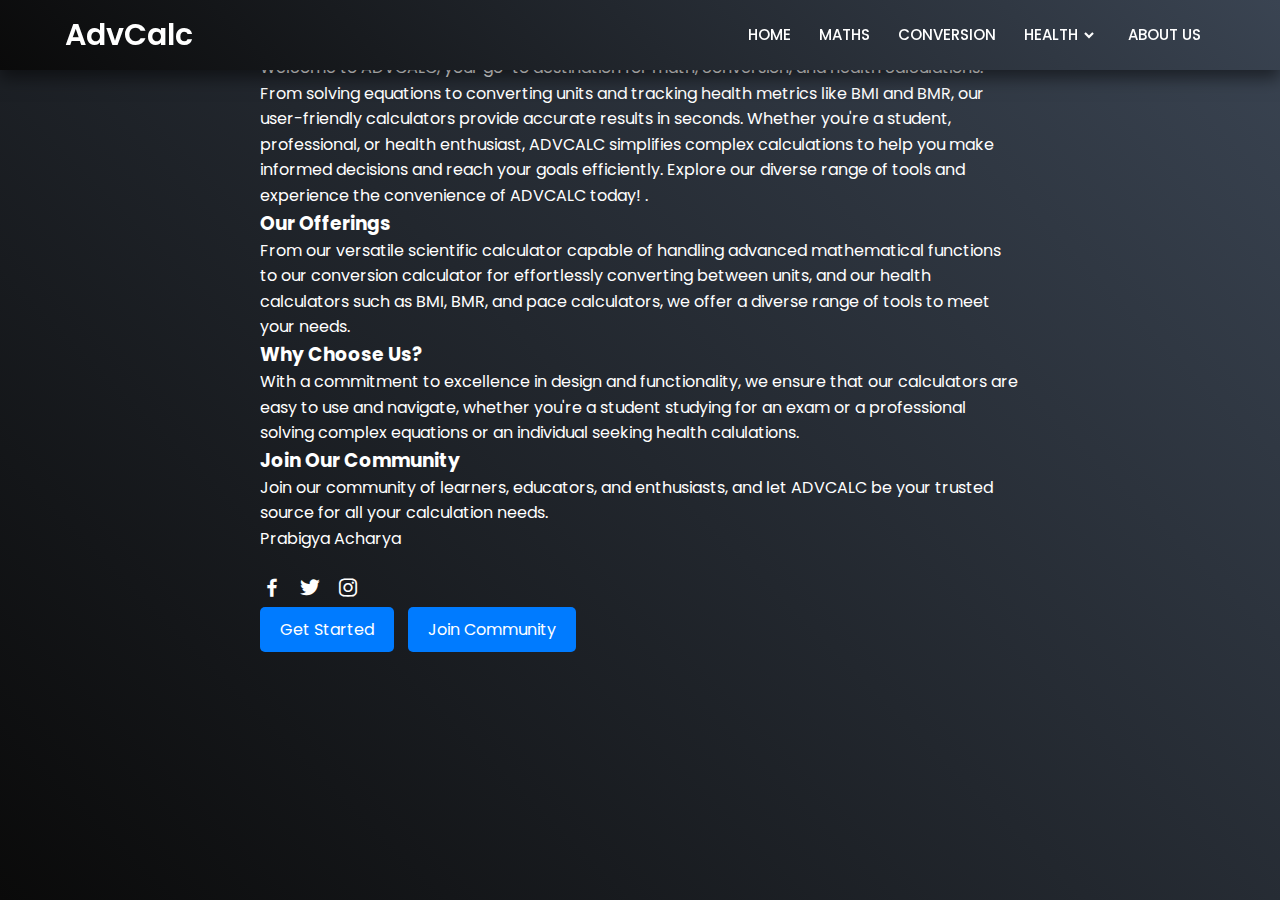
<file: about.html>
<!DOCTYPE html>
<html lang="en">
<head>
    <meta charset="UTF-8">
    <meta name="viewport" content="width=device-width, initial-scale=1.0">
    <title>About us</title>
    <link rel="stylesheet" href="helstyle.css">
    <link href='https://unpkg.com/boxicons@2.0.7/css/boxicons.min.css' rel='stylesheet'>
    <style>
/* Common styles */
body {
    background-color: #f9f9f9;
    color: #fff;
    font-family: Arial, sans-serif;
}

.container {
    max-width: 800px;
    margin: 0 auto;
    padding: 20px;
}

.section {
    margin-bottom: 40px;
}

h2, h3 {
    color: #fff;
}

p {
    line-height: 1.6;
}

.button {
    display: inline-block;
    padding: 10px 20px;
    background-color: #007bff;
    color: #fff;
    text-decoration: none;
    border-radius: 5px;
    margin-right: 10px;
}

.button:hover {
    background-color: #0056b3;
}

/* Social media icons */
.social-icons {
    margin-top: 20px;
}

.social-icon {
    display: inline-block;
    margin-right: 10px;
    font-size: 24px;
    color: #fff;
}

.social-icon:last-child {
    margin-right: 0;
}

/* Responsive adjustments */
@media (max-width: 768px) {
    .container {
        padding: 10px;
    }

    h2, h3 {
        font-size: 18px; /* Smaller font size for smaller screens */
    }

    .button {
        padding: 8px 16px; /* Smaller buttons on smaller screens */
    }

    .social-icon {
        font-size: 20px; /* Smaller icons */
    }

    .name {
        margin-left: 0; /* Adjust margin for smaller screens */
        text-align: center; /* Center align name */
    }
}

@media (max-width: 480px) {
    .section {
        margin-bottom: 20px; /* Less spacing between sections */
    }

    p {
        font-size: 14px; /* Smaller text */
    }
}


    </style>
    </head>
<body>
    <nav>
        <div class="navbar">
          <i class='bx bx-menu'></i>
          <div class="logo"><a href="#">AdvCalc</a></div>
          <div class="nav-links">
            <ul class="links">
                <li><a href="index.html">HOME</a></li>
                <li><a href="face.html">MATHS</a></li>
                <li><a href="conversion.html">CONVERSION</a></li>
                <li>
                  <a href="#">HEALTH</a>
                  <i class='bx bxs-chevron-down js-arrow arrow'></i>
                  <ul class="js-sub-menu sub-menu">
                    <li><a href="bmi.html">BMI Calculator</a></li>
                    <li><a href="bmr.html">BMR Calculator</a></li>
                    <li><a href="calorie.html">Calorie Calculator</a></li>
                    <li><a href="pace.html">Pace Calculator</a></li>
                    <li><a href="bodyfat.html">Body Fat Calculator</a></li>
                    <li><a href="idealweight.html">Ideal Weight Calculator</a></li>
                    <li><a href="pregnancy.html">Pregnancy Date Calculator</a></li>
                    <li><a href="conception.html">Conception Date Calculator</a></li>
                  </ul>
                </li>
                <li><a href="about.html">ABOUT US</a></li>
                
              </ul>
          </div>
        </div>
    </nav>
    <div class="container">
        <div class="content">
          <h2>About us</h2>
          <p>Welcome to ADVCALC, your go-to destination for math, conversion, and health calculations. From solving equations to converting units and tracking health metrics like BMI and BMR, our user-friendly calculators provide accurate results in seconds. Whether you're a student, professional, or health enthusiast, ADVCALC simplifies complex calculations to help you make informed decisions and reach your goals efficiently. Explore our diverse range of tools and experience the convenience of ADVCALC today!
              .</p>
          <h3>Our Offerings</h3>
          <p>From our versatile scientific calculator capable of handling advanced mathematical functions to our conversion calculator for effortlessly converting between units, and our health calculators such as BMI, BMR, and pace calculators, we offer a diverse range of tools to meet your needs.</p>
          <h3>Why Choose Us?</h3>
          <p>With a commitment to excellence in design and functionality, we ensure that our calculators are easy to use and navigate, whether you're a student studying for an exam or a professional solving complex equations or an individual seeking health calulations.</p>
          <h3>Join Our Community</h3>
                              <p>Join our community of learners, educators, and enthusiasts, and let ADVCALC be your trusted source for all your calculation needs.</p>
                              <p class="name">Prabigya Acharya</p>
          <div class="social-icons">
                    <a href="#" class="social-icon"><i class="bx bxl-facebook"></i></a>
                    <a href="#" class="social-icon"><i class="bx bxl-twitter"></i></a>
                    <a href="#" class="social-icon"><i class="bx bxl-instagram"></i></a>
                </div>
          <a href="#" class="button">Get Started</a>
          <a href="#" class="button">Join Community</a>
        </div>
      </div>
    <script src="script.js"></script>
    </body>
    </html>
    
    </body>
    </html>
</file>
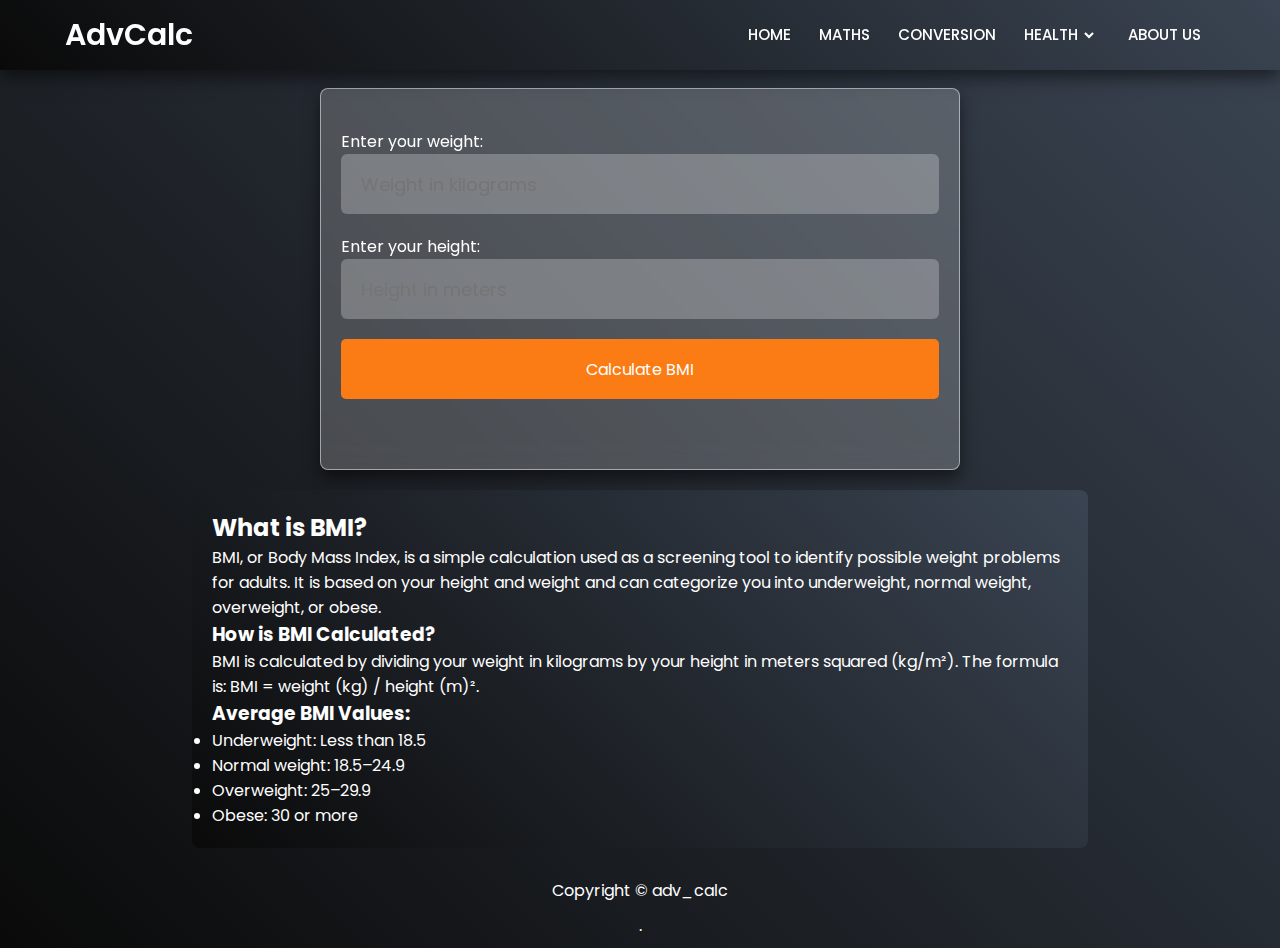
<file: bmi.html>
<!DOCTYPE html>
<html lang="en">
<head>
    <meta charset="UTF-8">
    <meta name="viewport" content="width=device-width, initial-scale=1.0">
    <title>BMI Calculator</title>
    <link rel="stylesheet" href="helstyle.css">
</head>
<body>
    <link href='https://unpkg.com/boxicons@2.0.7/css/boxicons.min.css' rel='stylesheet'>
</head>
<body>
    <nav>
        <div class="navbar">
          <i class='bx bx-menu'></i>
          <div class="logo"><a href="#">AdvCalc</a></div>
          <div class="nav-links">
            <ul class="links">
              <li><a href="index.html">HOME</a></li>
              <li><a href="face.html">MATHS</a></li>
              <li><a href="conversion.html">CONVERSION</a></li>
              <li>
                <a href="#">HEALTH</a>
                <i class='bx bxs-chevron-down js-arrow arrow'></i>
                <ul class="js-sub-menu sub-menu">
                  <li><a href="bmi.html">BMI Calculator</a></li>
                  <li><a href="bmr.html">BMR Calculator</a></li>
                  <li><a href="calorie.html">Calorie Calculator</a></li>
                  <li><a href="pace.html">Pace Calculator</a></li>
                  <li><a href="bodyfat.html">Body Fat Calculator</a></li>
                  <li><a href="idealweight.html">Ideal Weight Calculator</a></li>
                  <li><a href="pregnancy.html">Pregnancy Date Calculator</a></li>
                  <li><a href="conception.html">Conception Date Calculator</a></li>
                </ul>
              </li>
              <li><a href="about.html">ABOUT US</a></li>
              
            </ul>
          </div>
        </div>
    </nav>
    <header>
        <h1>BMI Calculator</h1>
    </header>
    
    <div class="calculator">
    <main>
        <div id="calculatorForm" data-type="bmi">
            
        </div>
    </main>
    </div>
    <section class="description">
        <h2>What is BMI?</h2>
        <p>BMI, or Body Mass Index, is a simple calculation used as a screening tool to identify possible weight problems for adults. It is based on your height and weight and can categorize you into underweight, normal weight, overweight, or obese.</p>
        <h3>How is BMI Calculated?</h3>
        <p>BMI is calculated by dividing your weight in kilograms by your height in meters squared (kg/m²). The formula is: BMI = weight (kg) / height (m)².</p>
        <h3>Average BMI Values:</h3>
        <ul>
            <li>Underweight: Less than 18.5</li>
            <li>Normal weight: 18.5–24.9</li>
            <li>Overweight: 25–29.9</li>
            <li>Obese: 30 or more</li>
                   
        </ul>
    </section>
    <footer>
        <p>Copyright &copy; adv_calc</p>
    </footer>
    <script src="helscript.js"></script>
</body>
</html>
.
</file>
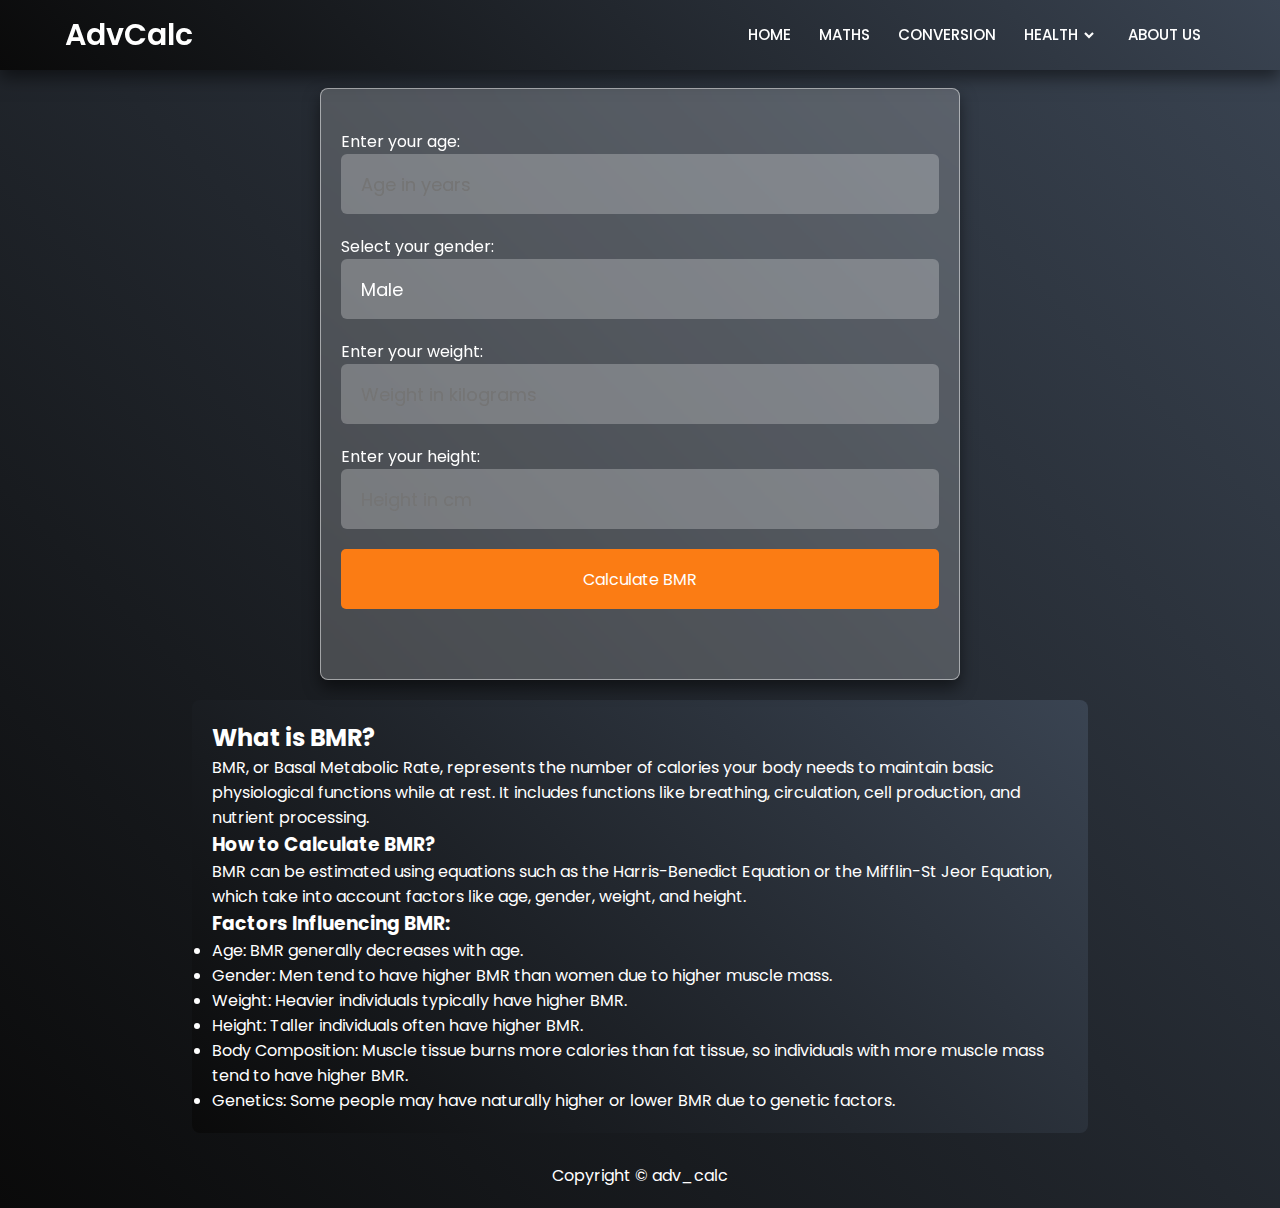
<file: bmr.html>
<!DOCTYPE html>
<html lang="en">
<head>
    <meta charset="UTF-8">
    <meta name="viewport" content="width=device-width, initial-scale=1.0">
    <title>BMR Calculator</title>
    <link rel="stylesheet" href="helstyle.css">
    <link href='https://unpkg.com/boxicons@2.0.7/css/boxicons.min.css' rel='stylesheet'>
</head>
<body>
    <nav>
        <div class="navbar">
          <i class='bx bx-menu'></i>
          <div class="logo"><a href="#">AdvCalc</a></div>
          <div class="nav-links">
            <ul class="links">
              <li><a href="index.html">HOME</a></li>
              <li><a href="face.html">MATHS</a></li>
              <li><a href="conversion.html">CONVERSION</a></li>
              <li>
                <a href="#">HEALTH</a>
                <i class='bx bxs-chevron-down js-arrow arrow'></i>
                <ul class="js-sub-menu sub-menu">
                  <li><a href="bmi.html">BMI Calculator</a></li>
                  <li><a href="bmr.html">BMR Calculator</a></li>
                  <li><a href="calorie.html">Calorie Calculator</a></li>
                  <li><a href="pace.html">Pace Calculator</a></li>
                  <li><a href="bodyfat.html">Body Fat Calculator</a></li>
                  <li><a href="idealweight.html">Ideal Weight Calculator</a></li>
                  <li><a href="pregnancy.html">Pregnancy Date Calculator</a></li>
                  <li><a href="conception.html">Conception Date Calculator</a></li>
                </ul>
              </li>
              <li><a href="about.html">ABOUT US</a></li>
             
            </ul>
          </div>
        </div>
    </nav>
    <header>
        <h1>BMR Calculator</h1>
    </header>
    
    <div class="calculator">
    <main>
        <div id="calculatorForm" data-type="bmr">
            
        </div>
    </main>
    </div>
    <section class="description">
        <h2>What is BMR?</h2>
<p>BMR, or Basal Metabolic Rate, represents the number of calories your body needs to maintain basic physiological functions while at rest. It includes functions like breathing, circulation, cell production, and nutrient processing.</p>
<h3>How to Calculate BMR?</h3>
    <p>BMR can be estimated using equations such as the Harris-Benedict Equation or the Mifflin-St Jeor Equation, which take into account factors like age, gender, weight, and height.</p>

<h3>Factors Influencing BMR:</h3>
<ul>
    <li>Age: BMR generally decreases with age.</li>
    <li>Gender: Men tend to have higher BMR than women due to higher muscle mass.</li>
    <li>Weight: Heavier individuals typically have higher BMR.</li>
    <li>Height: Taller individuals often have higher BMR.</li>
    <li>Body Composition: Muscle tissue burns more calories than fat tissue, so individuals with more muscle mass tend to have higher BMR.</li>
    <li>Genetics: Some people may have naturally higher or lower BMR due to genetic factors.</li>
    </ul>
        </section>
    <footer>
        <p>Copyright &copy; adv_calc</p>
    </footer>
    <script src="helscript.js"></script>
</body>
</html>
</file>
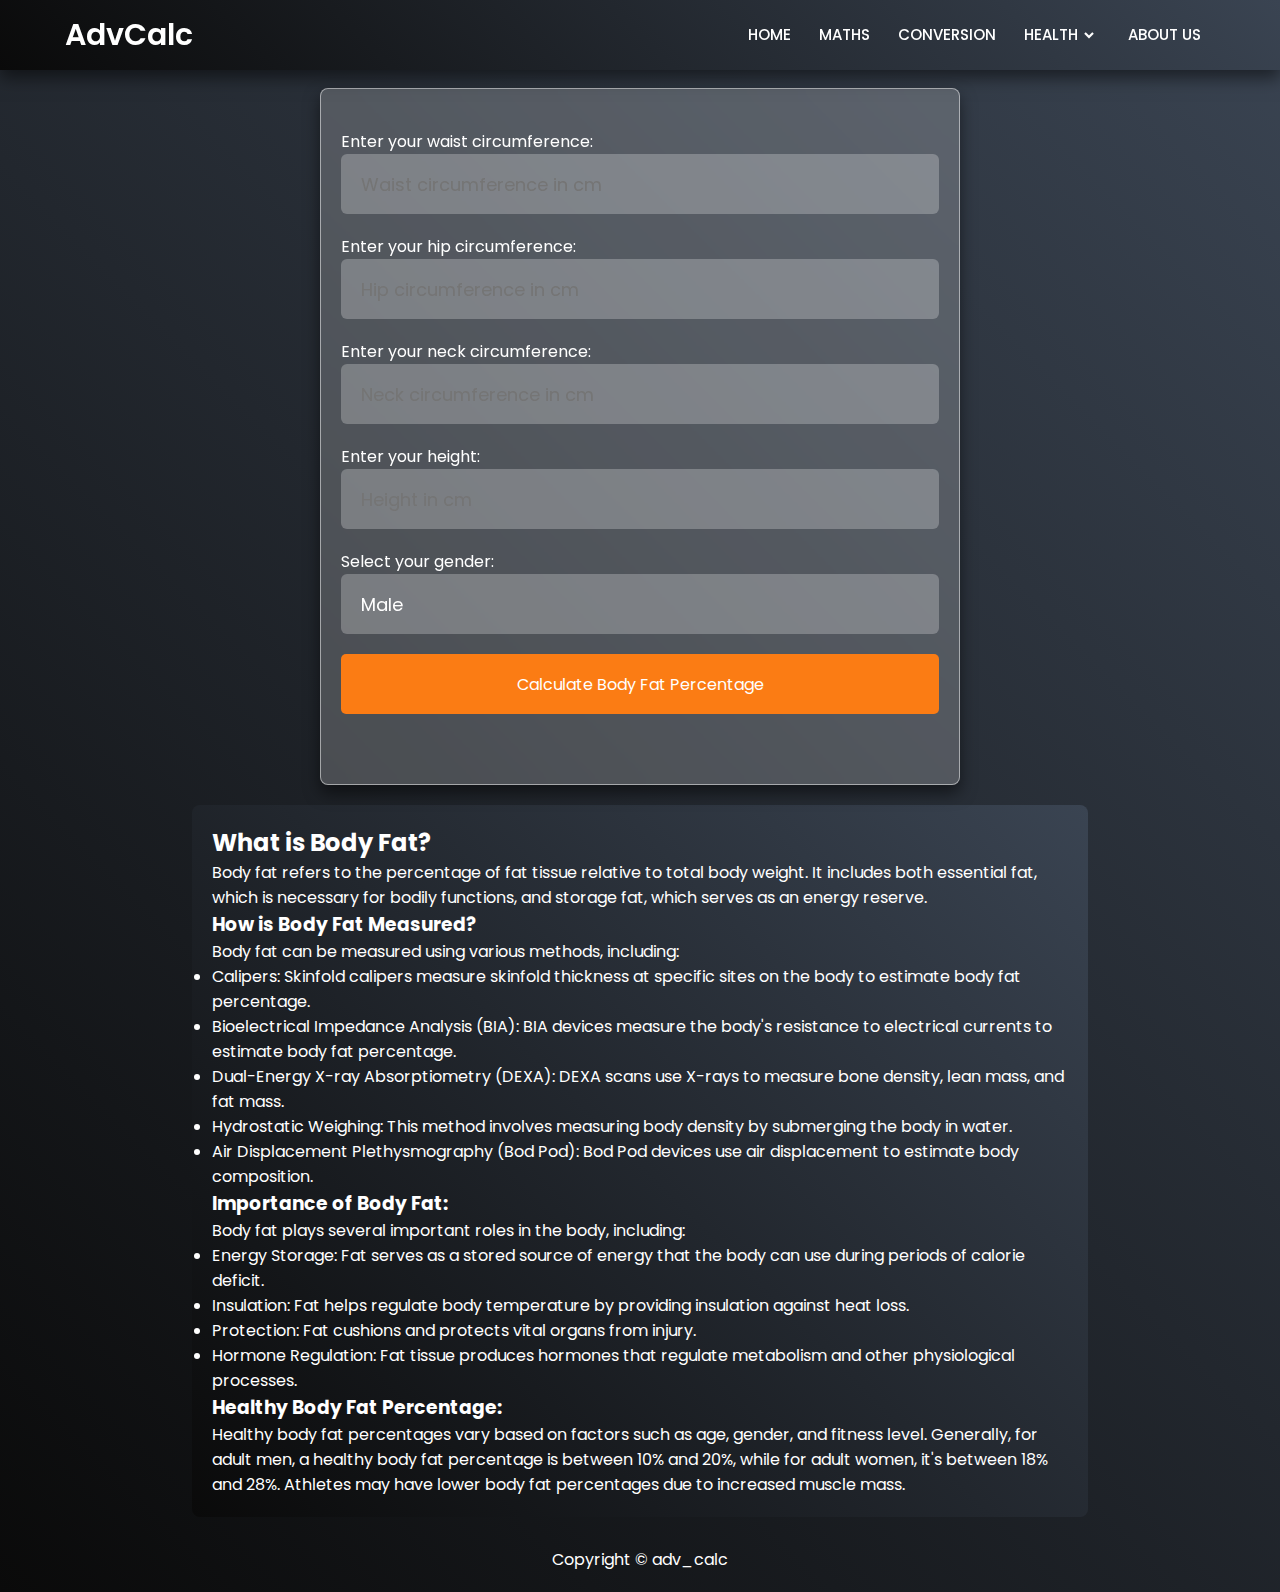
<file: bodyfat.html>
<!DOCTYPE html>
<html lang="en">
<head>
    <meta charset="UTF-8">
    <meta name="viewport" content="width=device-width, initial-scale=1.0">
    <title>Body fat Calculator</title>
    <link rel="stylesheet" href="helstyle.css">
    <link href='https://unpkg.com/boxicons@2.0.7/css/boxicons.min.css' rel='stylesheet'>
</head>
<body>
    <nav>
        <div class="navbar">
          <i class='bx bx-menu'></i>
          <div class="logo"><a href="#">AdvCalc</a></div>
          <div class="nav-links">
            <ul class="links">
                <li><a href="index.html">HOME</a></li>
                <li><a href="face.html">MATHS</a></li>
                <li><a href="conversion.html">CONVERSION</a></li>
                <li>
                  <a href="#">HEALTH</a>
                  <i class='bx bxs-chevron-down js-arrow arrow'></i>
                  <ul class="js-sub-menu sub-menu">
                    <li><a href="bmi.html">BMI Calculator</a></li>
                    <li><a href="bmr.html">BMR Calculator</a></li>
                    <li><a href="calorie.html">Calorie Calculator</a></li>
                    <li><a href="pace.html">Pace Calculator</a></li>
                    <li><a href="bodyfat.html">Body Fat Calculator</a></li>
                    <li><a href="idealweight.html">Ideal Weight Calculator</a></li>
                    <li><a href="pregnancy.html">Pregnancy Date Calculator</a></li>
                    <li><a href="conception.html">Conception Date Calculator</a></li>
                  </ul>
                
              </li>
              <li><a href="#">ABOUT US</a></li>
              
            </ul>
          </div>
        </div>
    </nav>
    <header>
        <h1>Body Fat Calculator</h1>
    </header>
    
    <div class="calculator">
        <main>
            <div id="calculatorForm" data-type="bodyFat"></div>
        </main>
    </div>
    <section class="description">
        <h2>What is Body Fat?</h2>
<p>Body fat refers to the percentage of fat tissue relative to total body weight. It includes both essential fat, which is necessary for bodily functions, and storage fat, which serves as an energy reserve.</p>
<h3>How is Body Fat Measured?</h3>
<p>Body fat can be measured using various methods, including:</p>
<ul>
    <li>Calipers: Skinfold calipers measure skinfold thickness at specific sites on the body to estimate body fat percentage.</li>
    <li>Bioelectrical Impedance Analysis (BIA): BIA devices measure the body's resistance to electrical currents to estimate body fat percentage.</li>
    <li>Dual-Energy X-ray Absorptiometry (DEXA): DEXA scans use X-rays to measure bone density, lean mass, and fat mass.</li>
    <li>Hydrostatic Weighing: This method involves measuring body density by submerging the body in water.</li>
    <li>Air Displacement Plethysmography (Bod Pod): Bod Pod devices use air displacement to estimate body composition.</li>
</ul>
<h3>Importance of Body Fat:</h3>
<p>Body fat plays several important roles in the body, including:</p>
<ul>
    <li>Energy Storage: Fat serves as a stored source of energy that the body can use during periods of calorie deficit.</li>
    <li>Insulation: Fat helps regulate body temperature by providing insulation against heat loss.</li>
    <li>Protection: Fat cushions and protects vital organs from injury.</li>
    <li>Hormone Regulation: Fat tissue produces hormones that regulate metabolism and other physiological processes.</li>
</ul>
<h3>Healthy Body Fat Percentage:</h3>
<p>Healthy body fat percentages vary based on factors such as age, gender, and fitness level. Generally, for adult men, a healthy body fat percentage is between 10% and 20%, while for adult women, it's between 18% and 28%. Athletes may have lower body fat percentages due to increased muscle mass.</p>

    </section>
    <footer>
        <p>Copyright &copy; adv_calc</p>
    </footer>
    <script src="helscript.js"></script>
</body>
</html>
</file>
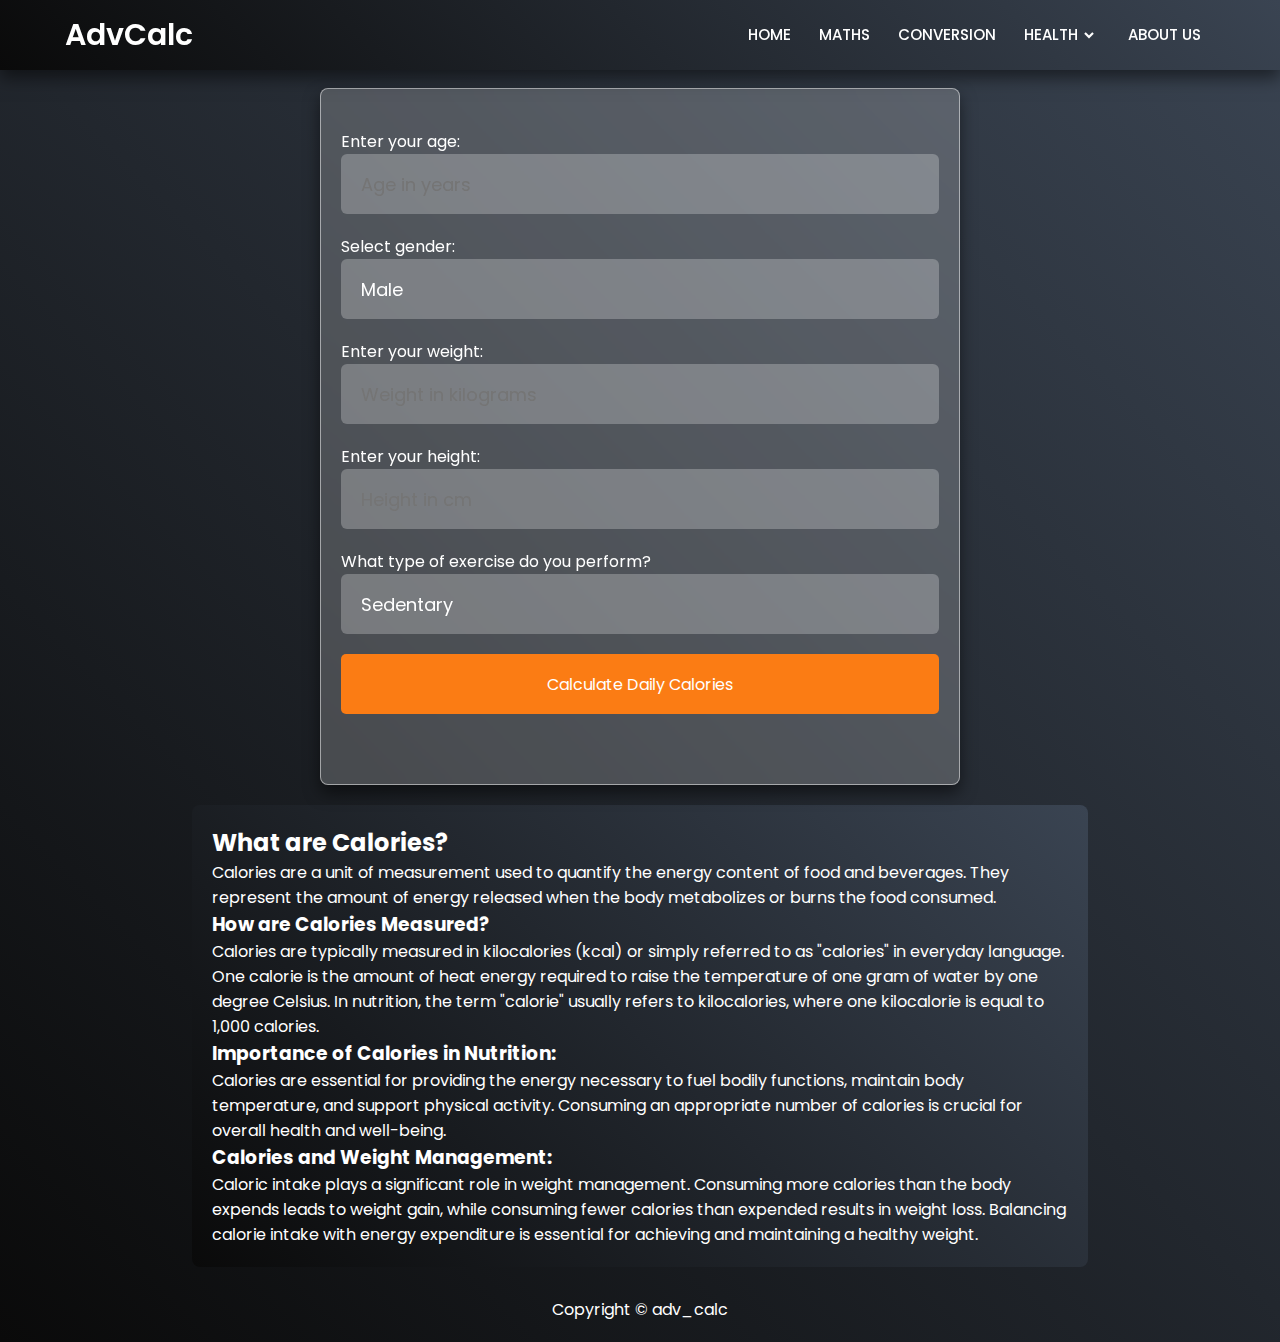
<file: calorie.html>
<!DOCTYPE html>
<html lang="en">
<head>
    <meta charset="UTF-8">
    <meta name="viewport" content="width=device-width, initial-scale=1.0">
    <title>Calorie Calculator</title>
    <link rel="stylesheet" href="helstyle.css">

    <link href='https://unpkg.com/boxicons@2.0.7/css/boxicons.min.css' rel='stylesheet'>
</head>
<body>
    <nav>
        <div class="navbar">
          <i class='bx bx-menu'></i>
          <div class="logo"><a href="#">AdvCalc</a></div>
          <div class="nav-links">
            <ul class="links">
              <li><a href="index.html">HOME</a></li>
              <li><a href="face.html">MATHS</a></li>
              <li><a href="conversion.html">CONVERSION</a></li>
              <li>
                <a href="#">HEALTH</a>
                <i class='bx bxs-chevron-down js-arrow arrow'></i>
                <ul class="js-sub-menu sub-menu">
                  <li><a href="bmi.html">BMI Calculator</a></li>
                  <li><a href="bmr.html">BMR Calculator</a></li>
                  <li><a href="calorie.html">Calorie Calculator</a></li>
                  <li><a href="pace.html">Pace Calculator</a></li>
                  <li><a href="bodyfat.html">Body Fat Calculator</a></li>
                  <li><a href="idealweight.html">Ideal Weight Calculator</a></li>
                  <li><a href="pregnancy.html">Pregnancy Date Calculator</a></li>
                  <li><a href="conception.html">Conception Date Calculator</a></li>
                </ul>
              </li>
              <li><a href="about.html">ABOUT US</a></li>
             
            </ul>
          </div>
        </div>
    </nav>
    <header>
        <h1>Calorie Calculator</h1>
    </header>
    
    <div class="calculator">
    <main>
        <div id="calculatorForm" data-type="calorie">
            
        </div>
    </main>
    </div>
    <section class="description">
        <h2>What are Calories?</h2>
<p>Calories are a unit of measurement used to quantify the energy content of food and beverages. They represent the amount of energy released when the body metabolizes or burns the food consumed.</p>
<h3>How are Calories Measured?</h3>
<p>Calories are typically measured in kilocalories (kcal) or simply referred to as "calories" in everyday language. One calorie is the amount of heat energy required to raise the temperature of one gram of water by one degree Celsius. In nutrition, the term "calorie" usually refers to kilocalories, where one kilocalorie is equal to 1,000 calories.</p>
<h3>Importance of Calories in Nutrition:</h3>
<p>Calories are essential for providing the energy necessary to fuel bodily functions, maintain body temperature, and support physical activity. Consuming an appropriate number of calories is crucial for overall health and well-being.</p>
<h3>Calories and Weight Management:</h3>
<p>Caloric intake plays a significant role in weight management. Consuming more calories than the body expends leads to weight gain, while consuming fewer calories than expended results in weight loss. Balancing calorie intake with energy expenditure is essential for achieving and maintaining a healthy weight.</p>
        </section>
    <footer>
        <p>Copyright &copy; adv_calc</p>
    </footer>
    <script src="helscript.js"></script>
</body>
</html>
</file>
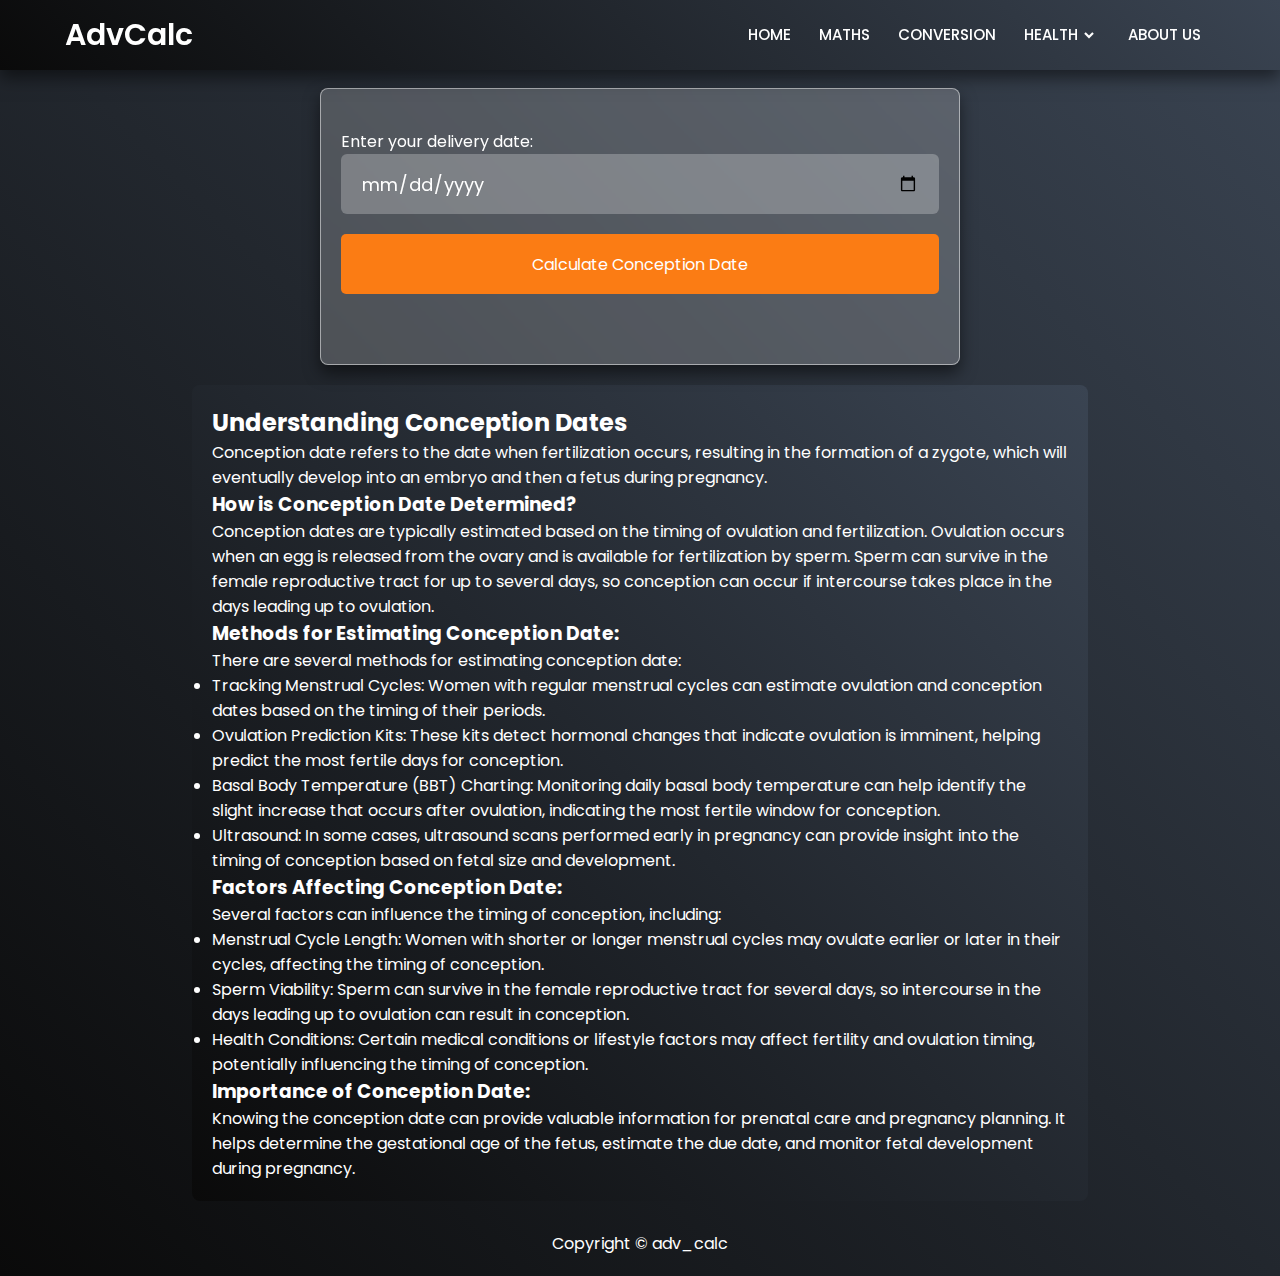
<file: conception.html>
<!DOCTYPE html>
<html lang="en">
<head>
    <meta charset="UTF-8">
    <meta name="viewport" content="width=device-width, initial-scale=1.0">
    <title>Conception Date Calculator</title>
    <link rel="stylesheet" href="helstyle.css">

    <link href='https://unpkg.com/boxicons@2.0.7/css/boxicons.min.css' rel='stylesheet'>
</head>
<body>
    <nav>
        <div class="navbar">
          <i class='bx bx-menu'></i>
          <div class="logo"><a href="#">AdvCalc</a></div>
          <div class="nav-links">
            <ul class="links">
              <li><a href="index.html">HOME</a></li>
              <li><a href="face.html">MATHS</a></li>
              <li><a href="conversion.html">CONVERSION</a></li>
              <li>
                <a href="#">HEALTH</a>
                <i class='bx bxs-chevron-down js-arrow arrow'></i>
                <ul class="js-sub-menu sub-menu">
                  <li><a href="bmi.html">BMI Calculator</a></li>
                  <li><a href="bmr.html">BMR Calculator</a></li>
                  <li><a href="calorie.html">Calorie Calculator</a></li>
                  <li><a href="pace.html">Pace Calculator</a></li>
                  <li><a href="bodyfat.html">Body Fat Calculator</a></li>
                  <li><a href="idealweight.html">Ideal Weight Calculator</a></li>
                  <li><a href="pregnancy.html">Pregnancy Date Calculator</a></li>
                  <li><a href="conception.html">Conception Date Calculator</a></li>
                </ul>
              </li>
              <li><a href="about.html">ABOUT US</a></li>
              
            </ul>
          </div>
        </div>
    </nav>
    <header>
        <h1>Conception Date Calculator</h1>
    </header>
    
    <div class="calculator">
    <main>
        <div id="calculatorForm" data-type="conception">
            
        </div>
    </main>
    </div>
    <section class="description">
        <h2>Understanding Conception Dates</h2>
        <p>Conception date refers to the date when fertilization occurs, resulting in the formation of a zygote, which will eventually develop into an embryo and then a fetus during pregnancy.</p>
        <h3>How is Conception Date Determined?</h3>
        <p>Conception dates are typically estimated based on the timing of ovulation and fertilization. Ovulation occurs when an egg is released from the ovary and is available for fertilization by sperm. Sperm can survive in the female reproductive tract for up to several days, so conception can occur if intercourse takes place in the days leading up to ovulation.</p>
        <h3>Methods for Estimating Conception Date:</h3>
        <p>There are several methods for estimating conception date:</p>
        <ul>
            <li>Tracking Menstrual Cycles: Women with regular menstrual cycles can estimate ovulation and conception dates based on the timing of their periods.</li>
            <li>Ovulation Prediction Kits: These kits detect hormonal changes that indicate ovulation is imminent, helping predict the most fertile days for conception.</li>
            <li>Basal Body Temperature (BBT) Charting: Monitoring daily basal body temperature can help identify the slight increase that occurs after ovulation, indicating the most fertile window for conception.</li>
            <li>Ultrasound: In some cases, ultrasound scans performed early in pregnancy can provide insight into the timing of conception based on fetal size and development.</li>
        </ul>
        <h3>Factors Affecting Conception Date:</h3>
        <p>Several factors can influence the timing of conception, including:</p>
        <ul>
            <li>Menstrual Cycle Length: Women with shorter or longer menstrual cycles may ovulate earlier or later in their cycles, affecting the timing of conception.</li>
            <li>Sperm Viability: Sperm can survive in the female reproductive tract for several days, so intercourse in the days leading up to ovulation can result in conception.</li>
            <li>Health Conditions: Certain medical conditions or lifestyle factors may affect fertility and ovulation timing, potentially influencing the timing of conception.</li>
        </ul>
        <h3>Importance of Conception Date:</h3>
        <p>Knowing the conception date can provide valuable information for prenatal care and pregnancy planning. It helps determine the gestational age of the fetus, estimate the due date, and monitor fetal development during pregnancy.</p>
        
    </section>
    <footer>
        <p>Copyright &copy; adv_calc</p>
    </footer>
    <script src="helscript.js"></script>
</body>
</html>
</file>
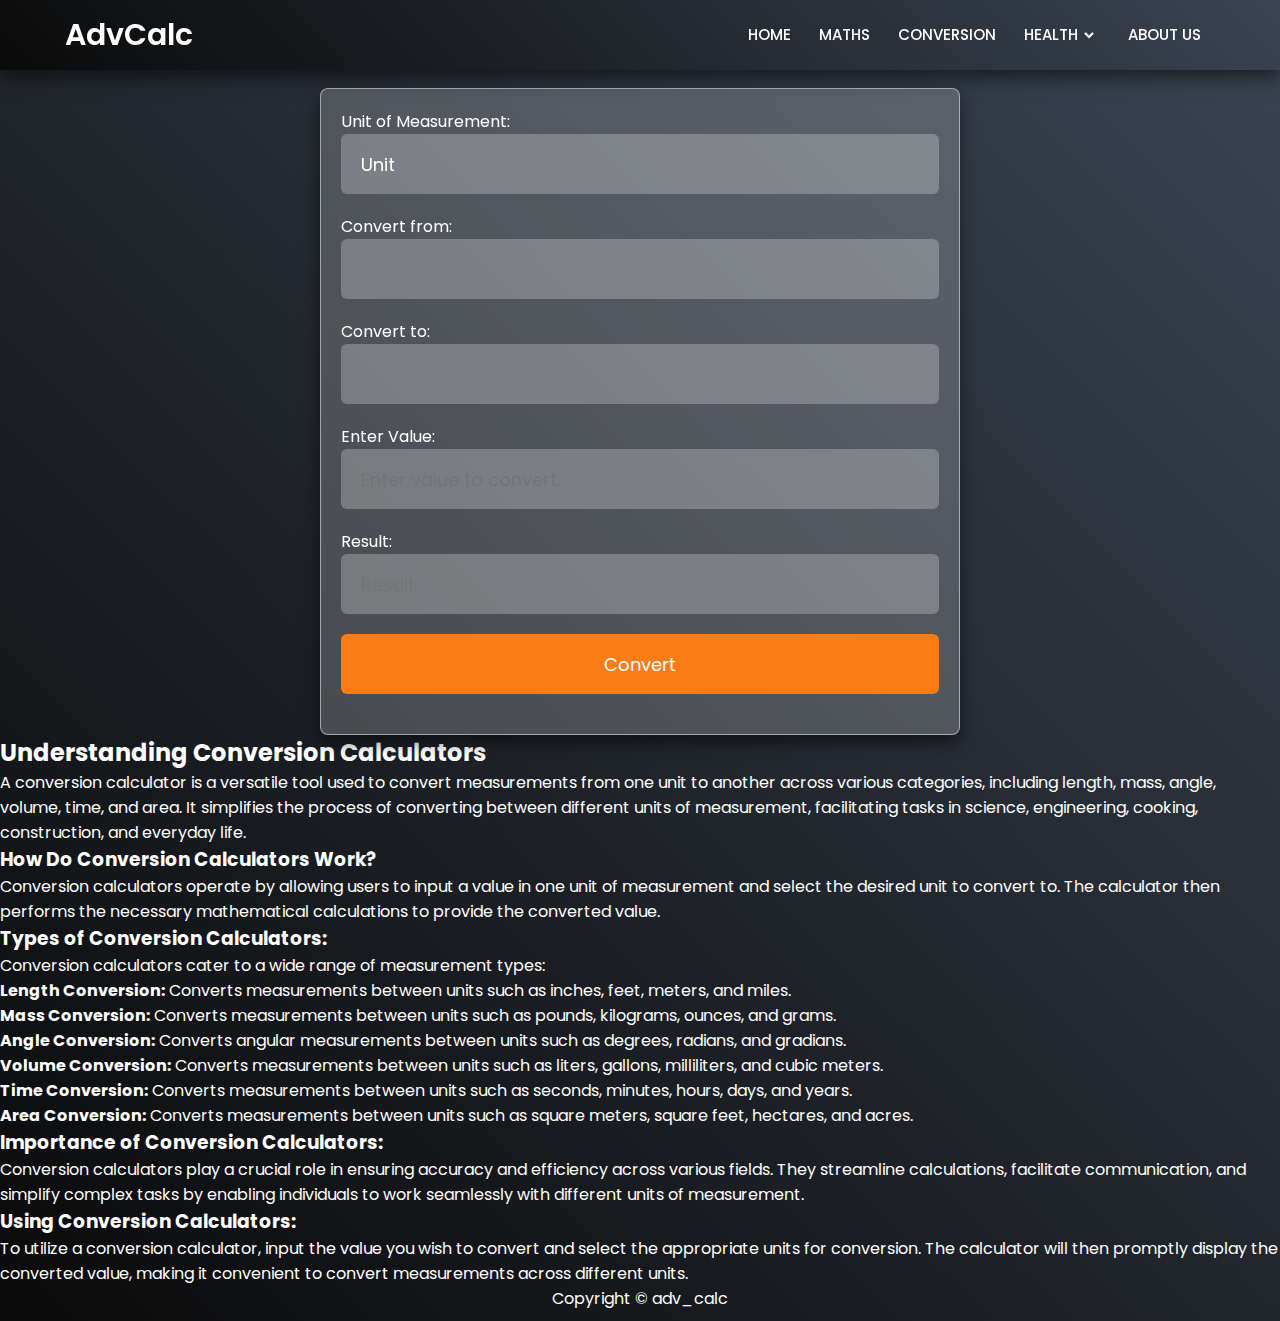
<file: conversion.html>
<!DOCTYPE html>
<html lang="en">
<head>
    <meta charset="UTF-8">
    <meta name="viewport" content="width=device-width, initial-scale=1.0">
    <title>Conversion Calculator</title>
    <link rel="stylesheet" href="consty.css">
    <link href='https://unpkg.com/boxicons@2.0.7/css/boxicons.min.css' rel='stylesheet'>
</head>
<body>
    <nav>
        <div class="navbar">
          <i class='bx bx-menu'></i>
          <div class="logo"><a href="#">AdvCalc</a></div>
          <div class="nav-links">
            <ul class="links">
                <li><a href="index.html">HOME</a></li>
                <li><a href="face.html">MATHS</a></li>
                <li><a href="conversion.html">CONVERSION</a></li>
                <li>
                  <a href="#">HEALTH</a>
                  <i class='bx bxs-chevron-down js-arrow arrow'></i>
                  <ul class="js-sub-menu sub-menu">
                    <li><a href="bmi.html">BMI Calculator</a></li>
                    <li><a href="bmr.html">BMR Calculator</a></li>
                    <li><a href="calorie.html">Calorie Calculator</a></li>
                    <li><a href="pace.html">Pace Calculator</a></li>
                    <li><a href="bodyfat.html">Body Fat Calculator</a></li>
                    <li><a href="idealweight.html">Ideal Weight Calculator</a></li>
                    <li><a href="pregnancy.html">Pregnancy Date Calculator</a></li>
                    <li><a href="conception.html">Conception Date Calculator</a></li>
                  </ul>
                </li>
                <li><a href="about.html">ABOUT US</a></li>
                
              </ul>
          </div>
        </div>
    </nav>
    <h1>Conversion Calculator</h1>
    <div class="calculator">
        <div class="field">
            <label for="category">Unit of Measurement:</label>
            <select id="category" onchange="updateUnits()">
                <option value="" disabled selected>Unit</option>
                <option value="length">Length</option>
                <option value="mass">Mass</option>
                <option value="angle">Angle</option>
                <option value="volume">Volume</option>
                <option value="area">Area</option>
                <option value="time">Time</option>
                <!-- Add other categories if needed -->
            </select>
        </div>
        <div class="field">
            <label for="unitTo">Convert from:</label>
            <select id="unitTo">
                <option value="" disabled selected>Convert from</option>
            </select>
        </div>
        <div class="field">
            <label for="unitFrom">Convert to:</label>
            <select id="unitFrom">
                <option value="" disabled selected>Convert to</option>
            </select>
        </div>
        
        <div class="field">
            <label for="inputValue">Enter Value:</label>
            <input type="number" id="inputValue" placeholder="Enter value to convert.">
        </div>
        <div class="field">
            <label for="outputValue">Result:</label>
            <input type="number" id="outputValue" placeholder="Result" readonly>
        </div>
        <button onclick="convert()">Convert</button>
    </div>
    <section class="description">
        <h2>Understanding Conversion Calculators</h2>
<p>A conversion calculator is a versatile tool used to convert measurements from one unit to another across various categories, including length, mass, angle, volume, time, and area. It simplifies the process of converting between different units of measurement, facilitating tasks in science, engineering, cooking, construction, and everyday life.</p>
<h3>How Do Conversion Calculators Work?</h3>
<p>Conversion calculators operate by allowing users to input a value in one unit of measurement and select the desired unit to convert to. The calculator then performs the necessary mathematical calculations to provide the converted value.</p>
<h3>Types of Conversion Calculators:</h3>
<p>Conversion calculators cater to a wide range of measurement types:</p>
<ul>
    <li><strong>Length Conversion:</strong> Converts measurements between units such as inches, feet, meters, and miles.</li>
    <li><strong>Mass Conversion:</strong> Converts measurements between units such as pounds, kilograms, ounces, and grams.</li>
    <li><strong>Angle Conversion:</strong> Converts angular measurements between units such as degrees, radians, and gradians.</li>
    <li><strong>Volume Conversion:</strong> Converts measurements between units such as liters, gallons, milliliters, and cubic meters.</li>
    <li><strong>Time Conversion:</strong> Converts measurements between units such as seconds, minutes, hours, days, and years.</li>
    <li><strong>Area Conversion:</strong> Converts measurements between units such as square meters, square feet, hectares, and acres.</li>
</ul>
<h3>Importance of Conversion Calculators:</h3>
<p>Conversion calculators play a crucial role in ensuring accuracy and efficiency across various fields. They streamline calculations, facilitate communication, and simplify complex tasks by enabling individuals to work seamlessly with different units of measurement.</p>
<h3>Using Conversion Calculators:</h3>
<p>To utilize a conversion calculator, input the value you wish to convert and select the appropriate units for conversion. The calculator will then promptly display the converted value, making it convenient to convert measurements across different units.</p>

    </section>
    <footer>
        <p>Copyright &copy; adv_calc</p>
    </footer>
    <script src="javacon.js"></script>
</body>
</html>
</file>
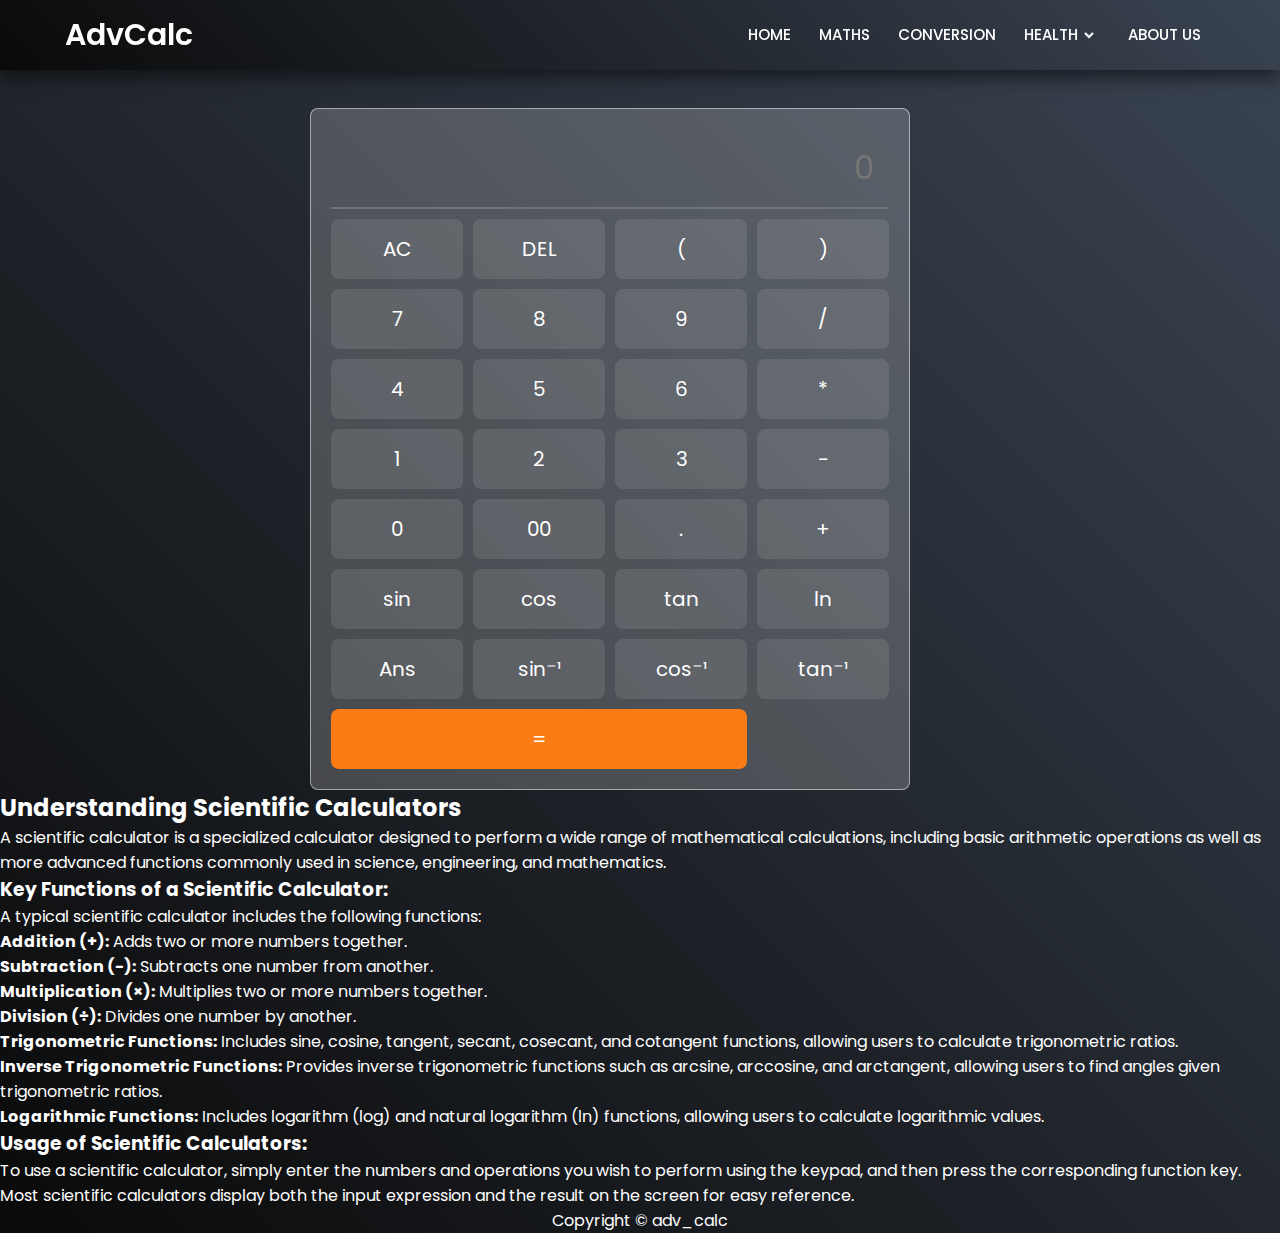
<file: face.html>
<!DOCTYPE html>
<html lang="en">
<head>
    <meta charset="UTF-8">
    <meta http-equiv="X-UA-Compatible" content="IE=edge">
    <meta name="viewport" content="width=device-width, initial-scale=1.0">
    <link rel="stylesheet" href="style.css">
    <link href='https://unpkg.com/boxicons@2.0.7/css/boxicons.min.css' rel='stylesheet'>
    <title>Scientific Calculator</title>
</head>
<body>
    <nav>
        <div class="navbar">
          <i class='bx bx-menu'></i>
          <div class="logo"><a href="#">AdvCalc</a></div>
          <div class="nav-links">
            <ul class="links">
              <li><a href="index.html">HOME</a></li>
              <li><a href="face.html">MATHS</a></li>
              <li><a href="conversion.html">CONVERSION</a></li>
              <li>
                <a href="#">HEALTH</a>
                <i class='bx bxs-chevron-down js-arrow arrow'></i>
                <ul class="js-sub-menu sub-menu">
                  <li><a href="bmi.html">BMI Calculator</a></li>
                  <li><a href="bmr.html">BMR Calculator</a></li>
                  <li><a href="calorie.html">Calorie Calculator</a></li>
                  <li><a href="pace.html">Pace Calculator</a></li>
                  <li><a href="bodyfat.html">Body Fat Calculator</a></li>
                  <li><a href="idealweight.html">Ideal Weight Calculator</a></li>
                  <li><a href="pregnancy.html">Pregnancy Date Calculator</a></li>
                  <li><a href="conception.html">Conception Date Calculator</a></li>
                </ul>
              </li>
              <li><a href="about.html">ABOUT US</a></li>
              
            </ul>
          </div>
        </div>
    </nav>
    
        <div class="main-container">
        <h1 class="title">Scientific Calculator</h1>
        <div class="container">
            
            <div class="calculator">
                <input type="text" id="inputBox" placeholder="0" readonly>
                <div class="button-row">
                    <button class="button operator">AC</button>
                    <button class="button operator">DEL</button>
                    <button class="button operator">(</button>
                    <button class="button operator">)</button>
                </div>
                <div class="button-row">
                    <button class="button">7</button>
                    <button class="button">8</button>
                    <button class="button">9</button>
                    <button class="button operator">/</button>
                </div>
                <div class="button-row">
                    <button class="button">4</button>
                    <button class="button">5</button>
                    <button class="button">6</button>
                    <button class="button operator">*</button>
                </div>
                <div class="button-row">
                    <button class="button">1</button>
                    <button class="button">2</button>
                    <button class="button">3</button>
                    <button class="button operator">-</button>
                </div>
                <div class="button-row">
                    <button class="button">0</button>
                    <button class="button">00</button>
                    <button class="button">.</button>
                    <button class="button operator">+</button>
                </div>
                <div class="button-row">
                    <button class="button operator">sin</button>
                    <button class="button operator">cos</button>
                    <button class="button operator">tan</button>
                    <button class="button operator">ln</button>
                </div>
                <div class="button-row">
                    <button class="button">Ans</button>
                    <button class="button operator">sin⁻¹</button>
                    <button class="button operator">cos⁻¹</button>
                    <button class="button operator">tan⁻¹</button>
                    <button class="button operator equalBtn">=</button>
                </div>
                
            </div>
        </div>
    </div>
    <section class="description">
        <h2>Understanding Scientific Calculators</h2>
<p>A scientific calculator is a specialized calculator designed to perform a wide range of mathematical calculations, including basic arithmetic operations as well as more advanced functions commonly used in science, engineering, and mathematics.</p>
<h3>Key Functions of a Scientific Calculator:</h3>
<p>A typical scientific calculator includes the following functions:</p>
<ul>
    <li><strong>Addition (+):</strong> Adds two or more numbers together.</li>
    <li><strong>Subtraction (-):</strong> Subtracts one number from another.</li>
    <li><strong>Multiplication (×):</strong> Multiplies two or more numbers together.</li>
    <li><strong>Division (÷):</strong> Divides one number by another.</li>
    <li><strong>Trigonometric Functions:</strong> Includes sine, cosine, tangent, secant, cosecant, and cotangent functions, allowing users to calculate trigonometric ratios.</li>
    <li><strong>Inverse Trigonometric Functions:</strong> Provides inverse trigonometric functions such as arcsine, arccosine, and arctangent, allowing users to find angles given trigonometric ratios.</li>
    <li><strong>Logarithmic Functions:</strong> Includes logarithm (log) and natural logarithm (ln) functions, allowing users to calculate logarithmic values.</li>
</ul>

<h3>Usage of Scientific Calculators:</h3>
<p>To use a scientific calculator, simply enter the numbers and operations you wish to perform using the keypad, and then press the corresponding function key. Most scientific calculators display both the input expression and the result on the screen for easy reference.</p>

    </section>
    <footer>
        <p>Copyright &copy; adv_calc</p>
    </footer>
    <script src="script.js"></script>
</body>
</html>
</file>
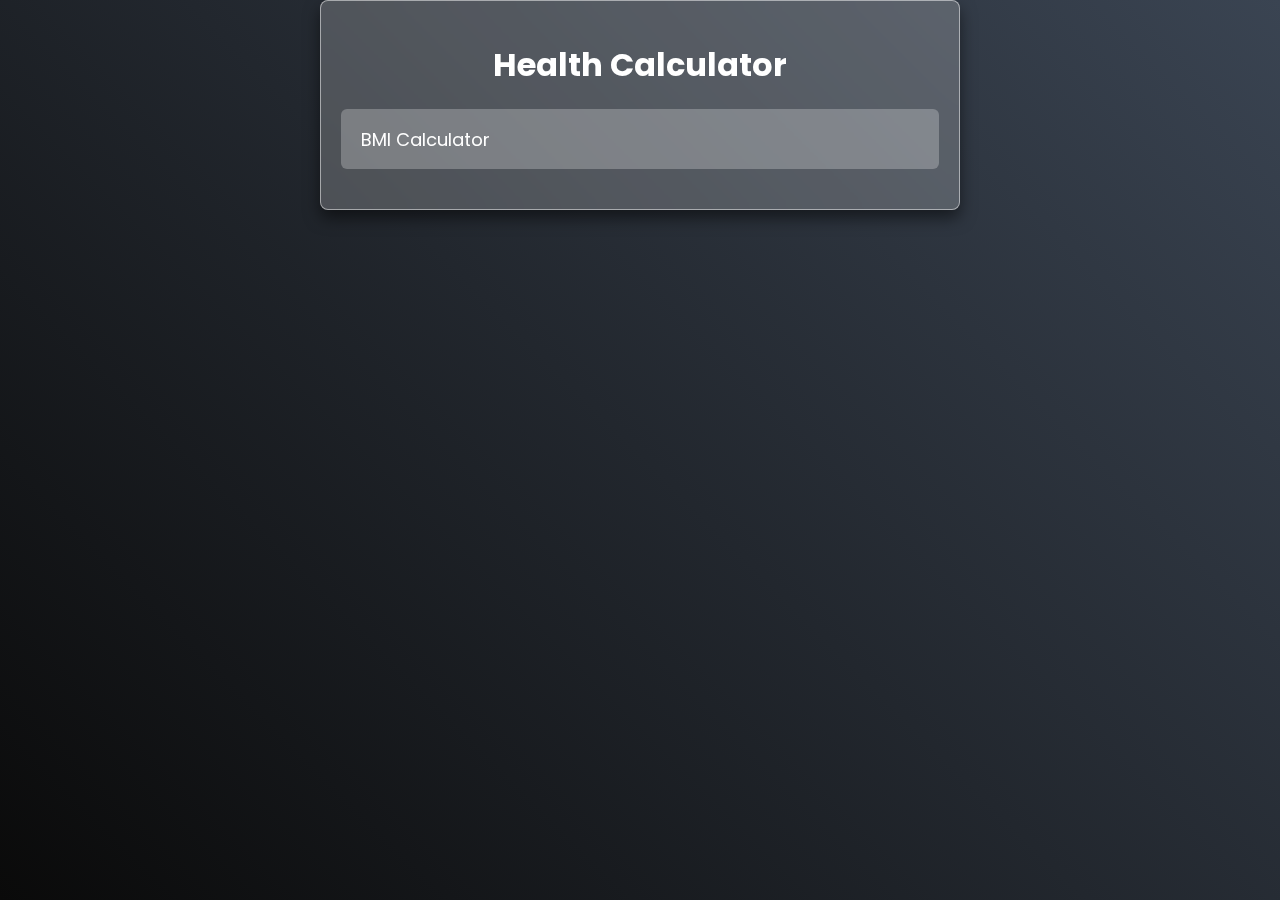
<file: health.html>
<!DOCTYPE html>
<html lang="en">
<head>
    <meta charset="UTF-8">
    <meta name="viewport" content="width=device-width, initial-scale=1.0">
    <title>Health Calculator</title>
    <link rel="stylesheet" href="helstyle.css">
</head>
<body>
    <div class="calculator">
        <h1>Health Calculator</h1>
        <select id="calcType" onchange="updateCalculator()">
            <option value="bmi">BMI Calculator</option>
            <option value="calorie">Calorie Calculator</option>
            <option value="bodyFat">Body Fat Calculator</option>
            <option value="bmr">BMR Calculator</option>
            <option value="idealWeight">Ideal Weight Calculator</option>
            <option value="pace">Pace Calculator</option>
            <option value="pregnancy">Pregnancy Calculator</option>
            <option value="conception">Pregnancy Conception Calculator</option>
        </select>

        <div id="calculatorForm">
            <!-- Forms will be dynamically inserted here -->
        </div>

            </div>
    <script src="helscript.js"></script>
</body>
</html>
</file>
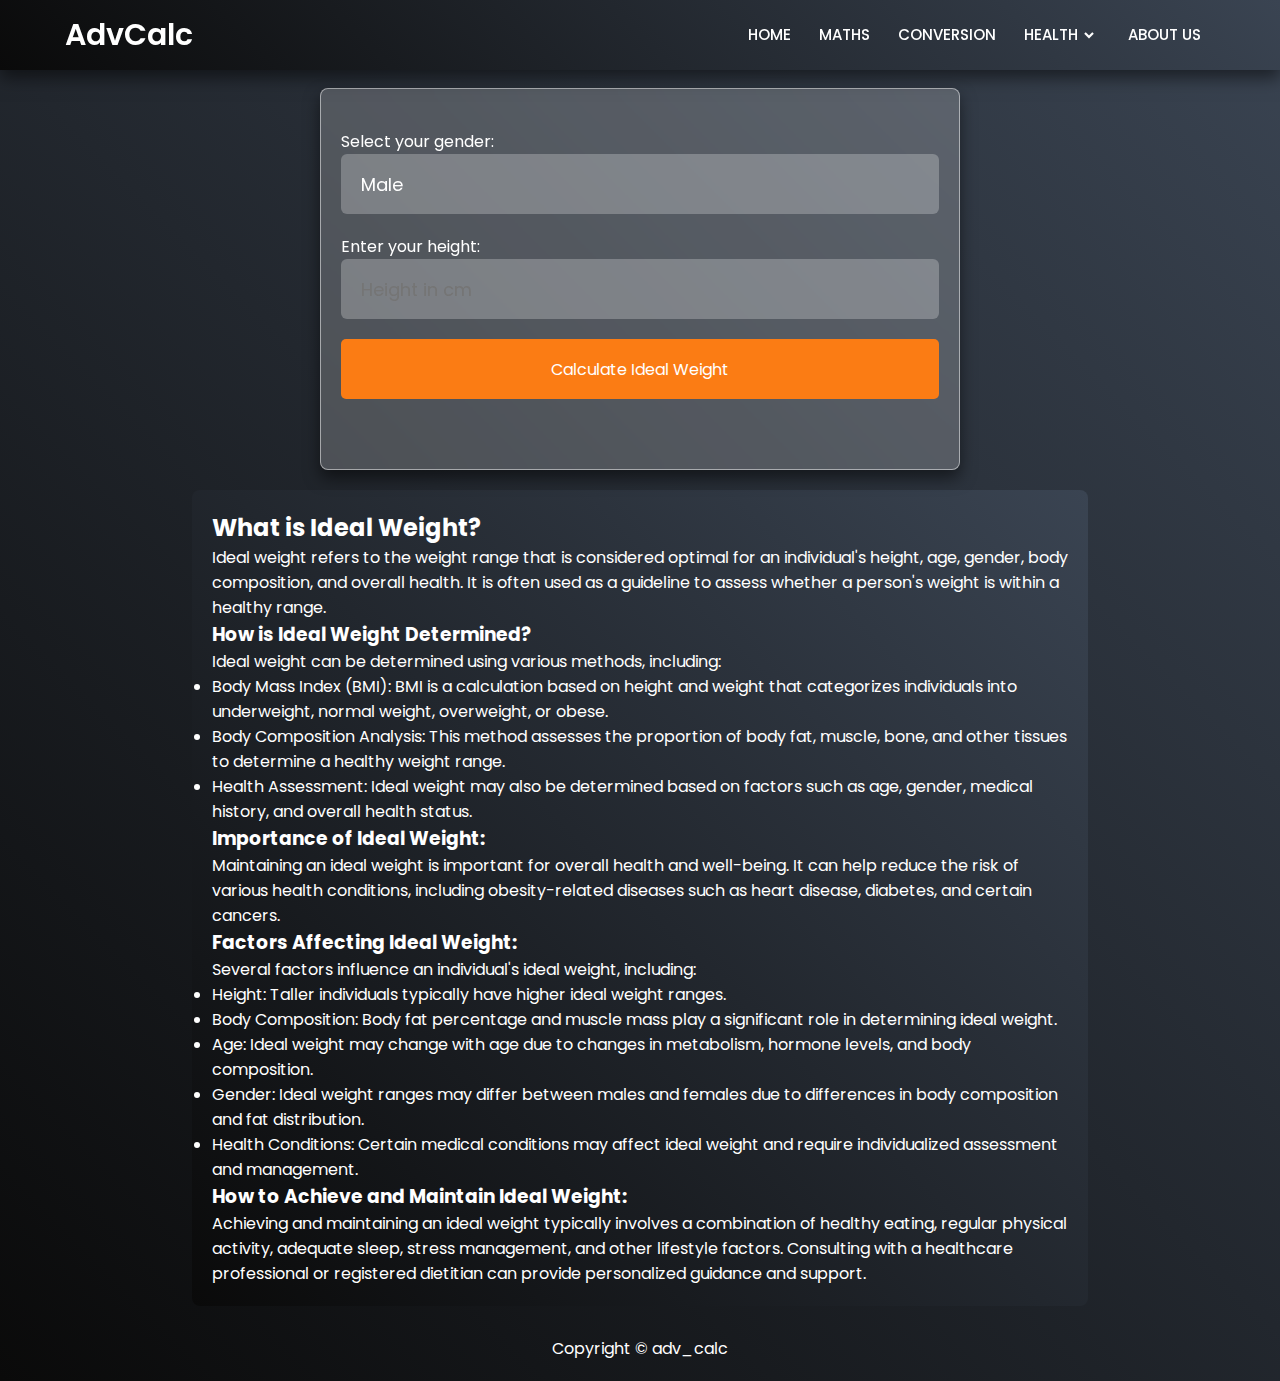
<file: idealweight.html>
<!DOCTYPE html>
<html lang="en">
<head>
    <meta charset="UTF-8">
    <meta name="viewport" content="width=device-width, initial-scale=1.0">
    <title>Ideal Weight Calculator</title>
    <link rel="stylesheet" href="helstyle.css">
    <link href='https://unpkg.com/boxicons@2.0.7/css/boxicons.min.css' rel='stylesheet'>
</head>
<body>
    <nav>
        <div class="navbar">
          <i class='bx bx-menu'></i>
          <div class="logo"><a href="#">AdvCalc</a></div>
          <div class="nav-links">
            <ul class="links">
              <li><a href="index.html">HOME</a></li>
              <li><a href="face.html">MATHS</a></li>
              <li><a href="conversion.html">CONVERSION</a></li>
              <li>
                <a href="#">HEALTH</a>
                <i class='bx bxs-chevron-down js-arrow arrow'></i>
                <ul class="js-sub-menu sub-menu">
                  <li><a href="bmi.html">BMI Calculator</a></li>
                  <li><a href="bmr.html">BMR Calculator</a></li>
                  <li><a href="calorie.html">Calorie Calculator</a></li>
                  <li><a href="pace.html">Pace Calculator</a></li>
                  <li><a href="bodyfat.html">Body Fat Calculator</a></li>
                  <li><a href="idealweight.html">Ideal Weight Calculator</a></li>
                  <li><a href="pregnancy.html">Pregnancy Date Calculator</a></li>
                  <li><a href="conception.html">Conception Date Calculator</a></li>
                </ul>
              </li>
              <li><a href="about.html">ABOUT US</a></li>
              
            </ul>
              
          </div>
        </div>
    </nav>
    <header>
        <h1>Ideal Weight Calculator</h1>
    </header>
    
    <div class="calculator">
    <main>
        <div id="calculatorForm" data-type="idealWeight">
            
        </div>
    </main>
    </div>
    <section class="description">
        <h2>What is Ideal Weight?</h2>
<p>Ideal weight refers to the weight range that is considered optimal for an individual's height, age, gender, body composition, and overall health. It is often used as a guideline to assess whether a person's weight is within a healthy range.</p>
<h3>How is Ideal Weight Determined?</h3>
<p>Ideal weight can be determined using various methods, including:</p>
<ul>
    <li>Body Mass Index (BMI): BMI is a calculation based on height and weight that categorizes individuals into underweight, normal weight, overweight, or obese.</li>
    <li>Body Composition Analysis: This method assesses the proportion of body fat, muscle, bone, and other tissues to determine a healthy weight range.</li>
    <li>Health Assessment: Ideal weight may also be determined based on factors such as age, gender, medical history, and overall health status.</li>
</ul>
<h3>Importance of Ideal Weight:</h3>
<p>Maintaining an ideal weight is important for overall health and well-being. It can help reduce the risk of various health conditions, including obesity-related diseases such as heart disease, diabetes, and certain cancers.</p>
<h3>Factors Affecting Ideal Weight:</h3>
<p>Several factors influence an individual's ideal weight, including:</p>
<ul>
    <li>Height: Taller individuals typically have higher ideal weight ranges.</li>
    <li>Body Composition: Body fat percentage and muscle mass play a significant role in determining ideal weight.</li>
    <li>Age: Ideal weight may change with age due to changes in metabolism, hormone levels, and body composition.</li>
    <li>Gender: Ideal weight ranges may differ between males and females due to differences in body composition and fat distribution.</li>
    <li>Health Conditions: Certain medical conditions may affect ideal weight and require individualized assessment and management.</li>
</ul>
<h3>How to Achieve and Maintain Ideal Weight:</h3>
<p>Achieving and maintaining an ideal weight typically involves a combination of healthy eating, regular physical activity, adequate sleep, stress management, and other lifestyle factors. Consulting with a healthcare professional or registered dietitian can provide personalized guidance and support.</p>

    </section>
    <footer>
        <p>Copyright &copy; adv_calc</p>
    </footer>
    <script src="helscript.js"></script>
</body>
</html>
</file>
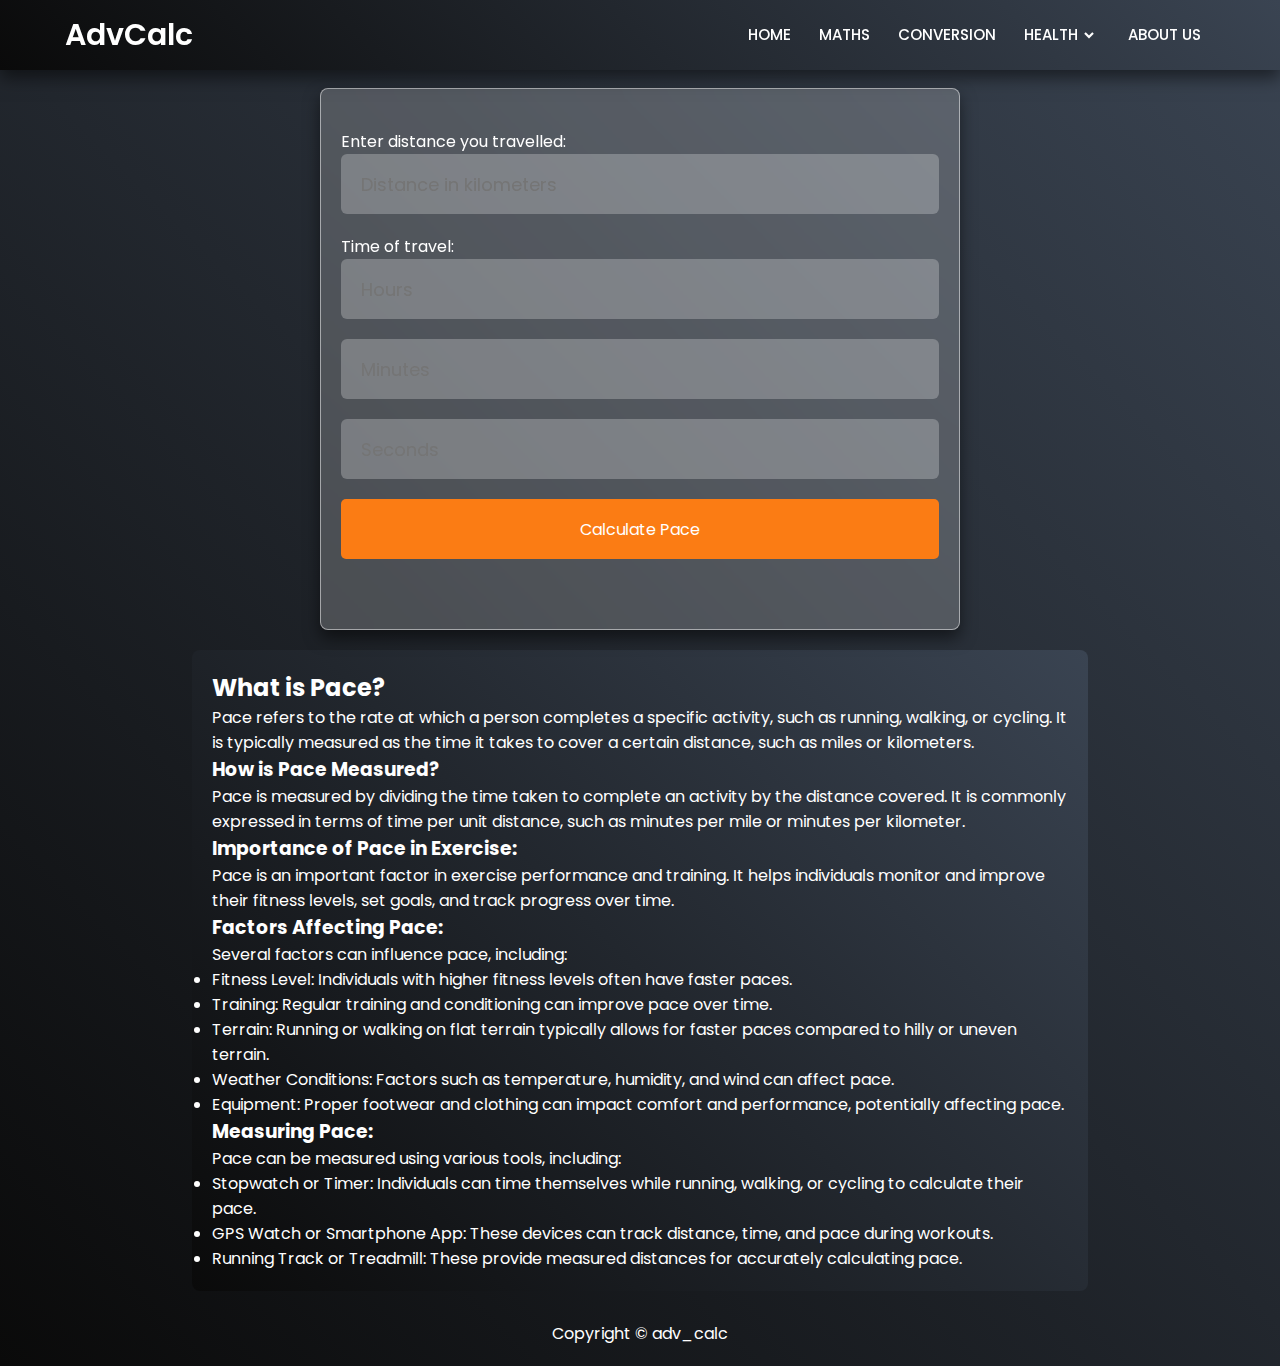
<file: pace.html>
<!DOCTYPE html>
<html lang="en">
<head>
    <meta charset="UTF-8">
    <meta name="viewport" content="width=device-width, initial-scale=1.0">
    <title>Pace Calculator</title>
    <link rel="stylesheet" href="helstyle.css">
    <link href='https://unpkg.com/boxicons@2.0.7/css/boxicons.min.css' rel='stylesheet'>
</head>
<body>
    <nav>
        <div class="navbar">
          <i class='bx bx-menu'></i>
          <div class="logo"><a href="#">AdvCalc</a></div>
          <div class="nav-links">
            <ul class="links">
              <li><a href="index.html">HOME</a></li>
              <li><a href="face.html">MATHS</a></li>
              <li><a href="conversion.html">CONVERSION</a></li>
              <li>
                <a href="#">HEALTH</a>
                <i class='bx bxs-chevron-down js-arrow arrow'></i>
                <ul class="js-sub-menu sub-menu">
                  <li><a href="bmi.html">BMI Calculator</a></li>
                  <li><a href="bmr.html">BMR Calculator</a></li>
                  <li><a href="calorie.html">Calorie Calculator</a></li>
                  <li><a href="pace.html">Pace Calculator</a></li>
                  <li><a href="bodyfat.html">Body Fat Calculator</a></li>
                  <li><a href="idealweight.html">Ideal Weight Calculator</a></li>
                  <li><a href="pregnancy.html">Pregnancy Date Calculator</a></li>
                  <li><a href="conception.html">Conception Date Calculator</a></li>
                </ul>
              </li>
              <li><a href="about.html">ABOUT US</a></li>
              
            </ul>
          </div>
        </div>
    </nav>
    <header>
        <h1>Pace Calculator</h1>
    </header>
    
    <div class="calculator">
    <main>
        <div id="calculatorForm" data-type="pace">
            
        </div>
    </main>
    </div>
    <section class="description">
        <h2>What is Pace?</h2>
        <p>Pace refers to the rate at which a person completes a specific activity, such as running, walking, or cycling. It is typically measured as the time it takes to cover a certain distance, such as miles or kilometers.</p>
        <h3>How is Pace Measured?</h3>
        <p>Pace is measured by dividing the time taken to complete an activity by the distance covered. It is commonly expressed in terms of time per unit distance, such as minutes per mile or minutes per kilometer.</p>
        <h3>Importance of Pace in Exercise:</h3>
        <p>Pace is an important factor in exercise performance and training. It helps individuals monitor and improve their fitness levels, set goals, and track progress over time.</p>
        <h3>Factors Affecting Pace:</h3>
        <p>Several factors can influence pace, including:</p>
        <ul>
            <li>Fitness Level: Individuals with higher fitness levels often have faster paces.</li>
            <li>Training: Regular training and conditioning can improve pace over time.</li>
            <li>Terrain: Running or walking on flat terrain typically allows for faster paces compared to hilly or uneven terrain.</li>
            <li>Weather Conditions: Factors such as temperature, humidity, and wind can affect pace.</li>
            <li>Equipment: Proper footwear and clothing can impact comfort and performance, potentially affecting pace.</li>
        </ul>
        <h3>Measuring Pace:</h3>
        <p>Pace can be measured using various tools, including:</p>
        <ul>
            <li>Stopwatch or Timer: Individuals can time themselves while running, walking, or cycling to calculate their pace.</li>
            <li>GPS Watch or Smartphone App: These devices can track distance, time, and pace during workouts.</li>
            <li>Running Track or Treadmill: These provide measured distances for accurately calculating pace.</li>
        </ul>
        
    </section>
    <footer>
        <p>Copyright &copy; adv_calc</p>
    </footer>
    <script src="helscript.js"></script>
</body>
</html>
</file>
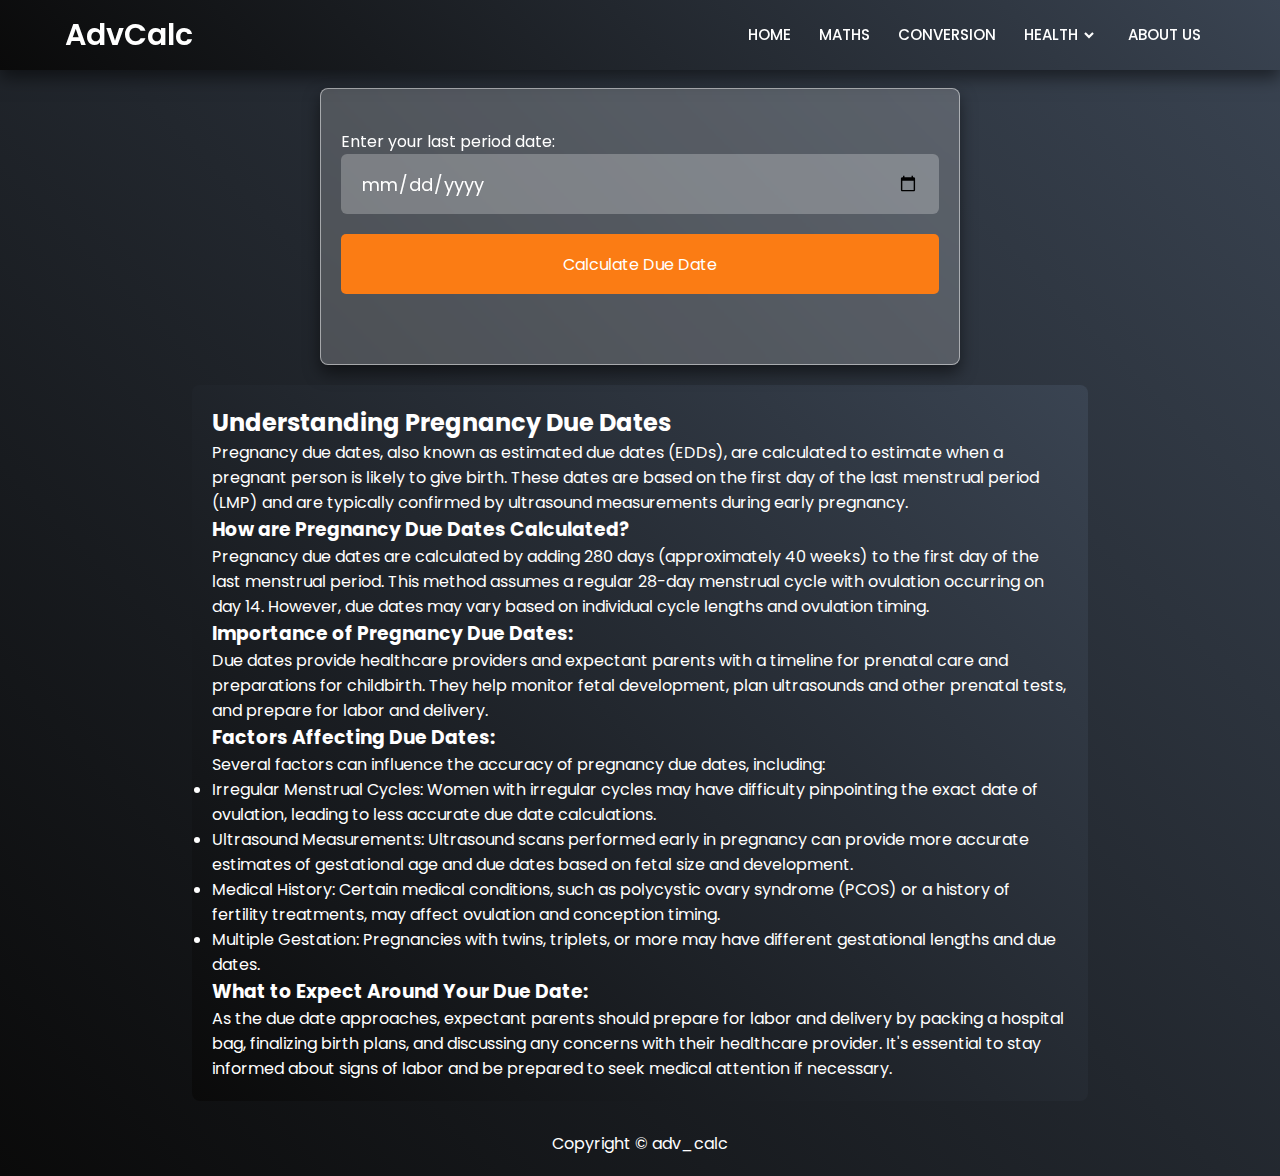
<file: pregnancy.html>
<!DOCTYPE html>
<html lang="en">
<head>
    <meta charset="UTF-8">
    <meta name="viewport" content="width=device-width, initial-scale=1.0">
    <title>Pregnancy Date Calculator</title>
    <link rel="stylesheet" href="helstyle.css">

    <link href='https://unpkg.com/boxicons@2.0.7/css/boxicons.min.css' rel='stylesheet'>
</head>
<body>
    <nav>
        <div class="navbar">
          <i class='bx bx-menu'></i>
          <div class="logo"><a href="#">AdvCalc</a></div>
          <div class="nav-links">
            <ul class="links">
              <li><a href="index.html">HOME</a></li>
              <li><a href="face.html">MATHS</a></li>
              <li><a href="conversion.html">CONVERSION</a></li>
              <li>
                <a href="#">HEALTH</a>
                <i class='bx bxs-chevron-down js-arrow arrow'></i>
                <ul class="js-sub-menu sub-menu">
                  <li><a href="bmi.html">BMI Calculator</a></li>
                  <li><a href="bmr.html">BMR Calculator</a></li>
                  <li><a href="calorie.html">Calorie Calculator</a></li>
                  <li><a href="pace.html">Pace Calculator</a></li>
                  <li><a href="bodyfat.html">Body Fat Calculator</a></li>
                  <li><a href="idealweight.html">Ideal Weight Calculator</a></li>
                  <li><a href="pregnancy.html">Pregnancy Date Calculator</a></li>
                  <li><a href="conception.html">Conception Date Calculator</a></li>
                </ul>
              </li>
              <li><a href="about.html">ABOUT US</a></li>
              
            </ul>
          </div>
        </div>
    </nav>
    <header>
        <h1>Pregnancy Date Calculator</h1>
    </header>
    
    <div class="calculator">
    <main>
        <div id="calculatorForm" data-type="pregnancy">
            
        </div>
    </main>
    </div>
    <section class="description">
        <h2>Understanding Pregnancy Due Dates</h2>
<p>Pregnancy due dates, also known as estimated due dates (EDDs), are calculated to estimate when a pregnant person is likely to give birth. These dates are based on the first day of the last menstrual period (LMP) and are typically confirmed by ultrasound measurements during early pregnancy.</p>
<h3>How are Pregnancy Due Dates Calculated?</h3>
<p>Pregnancy due dates are calculated by adding 280 days (approximately 40 weeks) to the first day of the last menstrual period. This method assumes a regular 28-day menstrual cycle with ovulation occurring on day 14. However, due dates may vary based on individual cycle lengths and ovulation timing.</p>
<h3>Importance of Pregnancy Due Dates:</h3>
<p>Due dates provide healthcare providers and expectant parents with a timeline for prenatal care and preparations for childbirth. They help monitor fetal development, plan ultrasounds and other prenatal tests, and prepare for labor and delivery.</p>
<h3>Factors Affecting Due Dates:</h3>
<p>Several factors can influence the accuracy of pregnancy due dates, including:</p>
<ul>
    <li>Irregular Menstrual Cycles: Women with irregular cycles may have difficulty pinpointing the exact date of ovulation, leading to less accurate due date calculations.</li>
    <li>Ultrasound Measurements: Ultrasound scans performed early in pregnancy can provide more accurate estimates of gestational age and due dates based on fetal size and development.</li>
    <li>Medical History: Certain medical conditions, such as polycystic ovary syndrome (PCOS) or a history of fertility treatments, may affect ovulation and conception timing.</li>
    <li>Multiple Gestation: Pregnancies with twins, triplets, or more may have different gestational lengths and due dates.</li>
</ul>
<h3>What to Expect Around Your Due Date:</h3>
<p>As the due date approaches, expectant parents should prepare for labor and delivery by packing a hospital bag, finalizing birth plans, and discussing any concerns with their healthcare provider. It's essential to stay informed about signs of labor and be prepared to seek medical attention if necessary.</p>

    </section>
    <footer>
        <p>Copyright &copy; adv_calc</p>
    </footer>
    <script src="helscript.js"></script>
</body>
</html>
</file>
<file: helstyle.css>
@import url('https://fonts.googleapis.com/css2?family=Poppins:wght@500&display=swap');


body {
    font-family: 'Poppins', sans-serif;
    display: flex;
    flex-direction: column;
    align-items: center;
    min-height: 100vh; /* Ensures that the body is at least the height of the viewport */
    margin: 0;
    background: linear-gradient(45deg, #0a0a0a, #3a4452);
    color: #fff;
    position: relative; /* Keeps footer at the bottom without using absolute positioning */
    padding-bottom: 10px; /* Extra padding to ensure footer does not overlap content */
}

/* Header and initial content centered within view */
main {
    width: 100%; /* Ensures main content uses the full width */
    display: flex;
    flex-direction: column;
    align-items: center;
    padding: 20px 0; /* Padding around the content */
    flex: 1; /* Makes the main content flexible to fill the space */
    overflow: hidden; /* Adjusted to visible if you want to make sure nothing is hidden */
}

/* Header title styles */
h1 {
    color: #fff;
    margin: 20px 0;
    font-size: 2rem; /* Maintains font size for headers */
}

/* Main calculator styling */
.calculator {
    width: 50%; /* Keeps the original width */
    padding: 20px;
    border-radius: 8px;
    background: rgba(255, 255, 255, 0.2);
    box-shadow: 0 8px 16px rgba(0, 0, 0, 0.5);
    backdrop-filter: blur(10px);
    border: 1px solid rgba(255, 255, 255, 0.5);
    display: flex;
    flex-direction: column;
    align-items: center;
}

/* Styles for select boxes, input fields, and buttons */
select, input, button {
    padding: 15px 20px;
    font-size: 18px;
    width: 100%;
    height: 60px;
    border-radius: 6px;
    border: none;
    appearance: none;
    box-sizing: border-box;
    margin-bottom: 20px;
    background: rgba(255, 255, 255, 0.25);
    color: white;
}

input[type="number"] {
    text-align: left;
    cursor: text;
}

.description {
    width: 70%;
    background: linear-gradient(45deg, #0a0a0a, #3a4452);
    padding: 20px;
    margin: 20px;
    border-radius: 8px;
    color: #fff;
    margin-bottom: 20px;
}

button {
    background-color: #fb7c14;
    cursor: pointer;
    transition: background 0.3s ease, transform 0.1s ease;
    margin-bottom: 30px;
    padding: 10px 20px; /* Adjust padding as needed */
    border: none;
    border-radius: 5px; /* Optional for rounded corners */
    font-size: 16px; /* Adjust font size as needed */
    color: white;
    text-align: center;
}

/* Ensuring the button grows with more text */
button:active {
    transform: scale(1.1); /* Button grows when clicked */
}


button:hover {
    background-color: #e67300;
}

button:active {
    transform: scale(0.98);
}

/* Footer styles */
footer {
    width: 100%;
    padding: 10px 0;
        color: white;
    text-align: center;
    position: static; /* This change ensures footer is part of the natural flow */
    clear: both; /* Clears the floating elements if any */
}
*{
    margin: 0;
    padding: 0;
    box-sizing: border-box;
    font-family: 'Poppins', sans-serif;
  }
  body{
    min-height: 100vh;
  }
  nav{
    position: fixed;
    top: 0;
    left: 0;
    width: 100%;
    height: 100%;
    height: 70px;
    background: linear-gradient(45deg, #0a0a0a, #3a4452);
    box-shadow: 0 8px 16px rgba(0, 0, 0, 0.5);
    z-index: 99;
  }
  nav .navbar{
    height: 100%;
    max-width: 1250px;
    width: 100%;
    display: flex;
    align-items: center;
    justify-content: space-between;
    margin: auto;
    /* background: red; */
    padding: 0 50px;
  }
  .navbar .logo a{
    font-size: 30px;
    color: #fff;
    text-decoration: none;
    font-weight: 600;
  }
  nav .navbar .nav-links{
    line-height: 70px;
    height: 100%;
  }
  nav .navbar .links{
    display: flex;
  }
  nav .navbar .links li{
    position: relative;
    display: flex;
    align-items: center;
    justify-content: space-between;
    list-style: none;
    padding: 0 14px;
  }
  nav .navbar .links li a{
    height: 100%;
    text-decoration: none;
    white-space: nowrap;
    color: #fff;
    font-size: 15px;
    font-weight: 500;
  }
  .links li:hover .htmlcss-arrow,
  .links li:hover .js-arrow{
    transform: rotate(180deg);
    color: #0a0a0a;
    }
  nav .navbar .links li .arrow{
     
    height: 100%;
    width: 22px;
    line-height: 70px;
    text-align: center;
    display: inline-block;
    color: #fff;
    transition: all 0.3s ease;
  }
  nav .navbar .links li .sub-menu{
    position: absolute;
    top: 70px;
    left: 0;
    line-height: 40px;
    background: linear-gradient(45deg, #0a0a0a, #3a4452);
  box-shadow: 0 8px 16px rgba(0, 0, 0, 0.5);
    border-radius: 0 0 4px 4px;
    display: none;
    z-index: 2;
  }
  nav .navbar .links li:hover .htmlCss-sub-menu,
  nav .navbar .links li:hover .js-sub-menu{
    display: block;
    color: #0a0a0a;
  }
  .navbar .links li .sub-menu li{
    padding: 0 22px;
    border-bottom: 1px solid rgba(255,255,255,0.1);
  }
  .navbar .links li .sub-menu a{
    color: #fff;
    font-size: 15px;
    font-weight: 500;
  }
  .navbar .links li .sub-menu .more-arrow{
    line-height: 40px;
  }
  .navbar .links li .htmlCss-more-sub-menu{
     line-height: 40px; 
  }
  .navbar .links li .sub-menu .more-sub-menu{
    position: absolute;
    top: 0;
    left: 100%;
    border-radius: 0 4px 4px 4px;
    z-index: 1;
    display: none;
  }
  .links li .sub-menu .more:hover .more-sub-menu{
    display: block;
  }
  .navbar .search-box{
    position: relative;
     height: 40px;
    width: 40px;
  }
  .navbar .search-box i{
    position: absolute;
    height: 100%;
    width: 100%;
    line-height: 40px;
    text-align: center;
    font-size: 22px;
    color: #fff;
    font-weight: 600;
    cursor: pointer;
    transition: all 0.3s ease;
  }
  .navbar .search-box .input-box{
    position: absolute;
    right: calc(100% - 40px);
    top: 80px;
    height: 60px;
    width: 300px;
    background: rgba(255, 255, 255, 0.2);
  
    border-radius: 6px;
    opacity: 0;
    pointer-events: none;
    transition: all 0.4s ease;
  }
  .navbar.showInput .search-box .input-box{
    top: 65px;
    opacity: 1;
    pointer-events: auto;
    background: rgba(255, 255, 255, 0.2);
  
  }
  
  
  .navbar .nav-links .sidebar-logo{
    display: none;
  }
  .navbar .bx-menu{
    display: none;
  }
  @media (max-width:920px) {
    nav .navbar{
      max-width: 100%;
      padding: 0 25px;
    }
    nav .navbar .logo a{
      font-size: 27px;
    }
    nav .navbar .links li{
      padding: 0 10px;
      white-space: nowrap;
    }
    nav .navbar .links li a{
      font-size: 15px;
    }
  }
  @media (max-width:800px){
    nav {
    position: fixed; /* Change position to fixed */
    top: 0; /* Ensure it sticks to the top of the viewport */
}

.navbar .bx-menu {
    display: block;
}

nav .navbar .nav-links {
    position: fixed;
    top: 0;
    left: -100%;
    display: block;
    max-width: 270px;
    width: 100%;
    background: rgba(255, 255, 255, 0.2);
    box-shadow: 0 8px 16px rgba(0, 0, 0, 0.5);
    line-height: 40px;
    padding: 20px;
    transition: all 0.5s ease;
    z-index: 1000;
}

.navbar .nav-links .sidebar-logo {
    display: flex;
    align-items: center;
    justify-content: space-between;
}

.sidebar-logo .logo-name {
    font-size: 25px;
    color: #fff;
}

.sidebar-logo i,
.navbar .bx-menu {
    font-size: 25px;
    color: #fff;
}

nav .navbar .links {
    display: block;
    margin-top: 20px;
}

nav .navbar .links li {
    display: block;
}

nav .navbar .links li .arrow {
    line-height: 40px;
}

nav .navbar .links li .sub-menu {
    position: relative;
    top: 0;
    box-shadow: none;
    display: none;
}

nav .navbar .links li .sub-menu li {
    border-bottom: none;
}

.navbar .links li .sub-menu .more-sub-menu {
    display: none;
    position: relative;
    left: 0;
}

.navbar .links li .sub-menu .more-sub-menu li {
    display: flex;
    align-items: center;
    justify-content: space-between;
}

/* Show sub-menus when their parent link is hovered */
.navbar .links li:hover .sub-menu {
    display: block;
}

.links li:hover .htmlcss-arrow,
.links li:hover .js-arrow {
    transform: rotate(0deg);
}

.navbar .links li .sub-menu .more-sub-menu {
    display: none;
}

.navbar .links li .sub-menu .more span {
    display: flex;
    align-items: center;
}

.links li .sub-menu .more:hover .more-sub-menu {
    display: none;
}

.navbar .nav-links.show1 .links .htmlCss-sub-menu,
.navbar .nav-links.show3 .links .js-sub-menu,
.navbar .nav-links.show2 .links .more .more-sub-menu {
    display: block;
}

.navbar .nav-links.show1 .links .htmlcss-arrow,
.navbar .nav-links.show3 .links .js-arrow {
    transform: rotate(180deg);
}

.navbar .nav-links.show2 .links .more-arrow {
    transform: rotate(90deg);
}

  @media (max-width:370px){
    nav .navbar .nav-links{
    max-width: 100%;
  } 
  }
  nav {
    position: static;
    top: 0;
    
}
nav .navbar .links li a:hover {
   /* Changes the text color to black on hover */
    transform: scale(1.1); /* Magnifies the link text by 10% on hover */
    transition: color 0.3s ease, transform 0.3s ease; /* Smooth transition for color and transformation */
}

.navbar .nav-links.active {
    left: 0; /* Bring the navigation links into view */
    transition: left 0.3s ease; /* Smooth transition for the movement */
    background-color: black;
}

@media (max-width:800px){
    .navbar .nav-links {
        position: fixed;
        top: 70px; /* Adjust this if your nav height is different */
        left: -100%; /* Start off-screen */
        width: 100%; /* Full width */
        background: rgba(255, 255, 255, 0.2);
        box-shadow: 0 8px 16px rgba(0, 0, 0, 0.5);
        transition: left 0.3s ease; /* Smooth transition for the movement */
        z-index: 1000;
    }
    .navbar .bx-menu {
        display: block;  /* Ensure it's displayed */
        position: relative;  /* Ensures it's part of the layout */
        z-index: 1001;  /* Higher than the navbar */
        cursor: pointer;  /* Indicates it's clickable */
    }
}
</file>
<file: consty.css>
@import url('https://fonts.googleapis.com/css2?family=Poppins:wght@500&display=swap');



h1 {
    color: #fff;
    margin: 20px 0;
    font-size: 2rem; /* Maintains font size for headers */
}

body {
    font-family: 'Poppins', sans-serif;
    display: flex;
    flex-direction: column;
    align-items: center;
    min-height: 100vh; /* Ensures that the body is at least the height of the viewport */
    margin: 0;
    background: linear-gradient(45deg, #0a0a0a, #3a4452);
    color: #fff;
    position: relative; /* Keeps footer at the bottom without using absolute positioning */
    padding-bottom: 10px;
}

.calculator {
    width: 50%; /* Adjusts width to 70% of the viewport width */
       padding: 20px;
    border-radius: 8px;
    background: rgba(255, 255, 255, 0.2);
    box-shadow: 0 8px 16px rgba(0, 0, 0, 0.5);
    border: 1px solid rgba(255, 255, 255, 0.5);
    backdrop-filter: blur(10px);
    display: flex;
    flex-direction: column;
    
}



/* Additional styles remain unchanged */


select, input, button {
    padding: 15px 20px;
    font-size: 18px;
    width: 100%;
    height: 60px;
    border-radius: 6px;
    border: none;
    appearance: none;
    box-sizing: border-box;
    margin-bottom: 20px;
    background: rgba(255, 255, 255, 0.25);
    color: white;
}

select, input {
    background: rgba(255, 255, 255, 0.25); /* More transparency for better background blending */
    color: white;
    cursor: pointer;
}

input[type="number"] {
    text-align: left;
}
@media (max-width: 600px) {
    .calculator {
        width: 90%; /* Increases width to 90% for smaller screens */
    }
}

button {
    background-color: #fb7c14;
    color: white;
    cursor: pointer;
    transition: background 0.3s ease, transform 0.1s ease;
}

button:hover {
    background-color: #e67300; /* Darker shade on hover */
}

button:active {
    transform: scale(0.98); /* Slight press effect */
}

.re {
    margin-bottom: 80px; /* Added to the .re class to adjust the margin */
}
*{
    margin: 0;
    padding: 0;
    box-sizing: border-box;
    font-family: 'Poppins', sans-serif;
  }
  body{
    min-height: 100vh;
  }
  nav{
    position: fixed;
    top: 0;
    left: 0;
    width: 100%;
    height: 100%;
    height: 70px;
    background: linear-gradient(45deg, #0a0a0a, #3a4452);
    box-shadow: 0 8px 16px rgba(0, 0, 0, 0.5);
    z-index: 99;
  }
  nav .navbar{
    height: 100%;
    max-width: 1250px;
    width: 100%;
    display: flex;
    align-items: center;
    justify-content: space-between;
    margin: auto;
    /* background: red; */
    padding: 0 50px;
  }
  .navbar .logo a{
    font-size: 30px;
    color: #fff;
    text-decoration: none;
    font-weight: 600;
  }
  nav .navbar .nav-links{
    line-height: 70px;
    height: 100%;
  }
  nav .navbar .links{
    display: flex;
  }
  nav .navbar .links li{
    position: relative;
    display: flex;
    align-items: center;
    justify-content: space-between;
    list-style: none;
    padding: 0 14px;
  }
  nav .navbar .links li a{
    height: 100%;
    text-decoration: none;
    white-space: nowrap;
    color: #fff;
    font-size: 15px;
    font-weight: 500;
  }
  .links li:hover .htmlcss-arrow,
  .links li:hover .js-arrow{
    transform: rotate(180deg);
    color: #0a0a0a;
    }
  nav .navbar .links li .arrow{
     
    height: 100%;
    width: 22px;
    line-height: 70px;
    text-align: center;
    display: inline-block;
    color: #fff;
    transition: all 0.3s ease;
  }
  nav .navbar .links li .sub-menu{
    position: absolute;
    top: 70px;
    left: 0;
    line-height: 40px;
    background: linear-gradient(45deg, #0a0a0a, #3a4452);
  box-shadow: 0 8px 16px rgba(0, 0, 0, 0.5);
    border-radius: 0 0 4px 4px;
    display: none;
    z-index: 2;
  }
  nav .navbar .links li:hover .htmlCss-sub-menu,
  nav .navbar .links li:hover .js-sub-menu{
    display: block;
    color: #0a0a0a;
  }
  .navbar .links li .sub-menu li{
    padding: 0 22px;
    border-bottom: 1px solid rgba(255,255,255,0.1);
  }
  .navbar .links li .sub-menu a{
    color: #fff;
    font-size: 15px;
    font-weight: 500;
  }
  .navbar .links li .sub-menu .more-arrow{
    line-height: 40px;
  }
  .navbar .links li .htmlCss-more-sub-menu{
     line-height: 40px; 
  }
  .navbar .links li .sub-menu .more-sub-menu{
    position: absolute;
    top: 0;
    left: 100%;
    border-radius: 0 4px 4px 4px;
    z-index: 1;
    display: none;
  }
  .links li .sub-menu .more:hover .more-sub-menu{
    display: block;
  }
  .navbar .search-box{
    position: relative;
     height: 40px;
    width: 40px;
  }
  .navbar .search-box i{
    position: absolute;
    height: 100%;
    width: 100%;
    line-height: 40px;
    text-align: center;
    font-size: 22px;
    color: #fff;
    font-weight: 600;
    cursor: pointer;
    transition: all 0.3s ease;
  }
  .navbar .search-box .input-box{
    position: absolute;
    right: calc(100% - 40px);
    top: 80px;
    height: 60px;
    width: 300px;
    background: rgba(255, 255, 255, 0.2);
  
    border-radius: 6px;
    opacity: 0;
    pointer-events: none;
    transition: all 0.4s ease;
  }
  .navbar.showInput .search-box .input-box{
    top: 65px;
    opacity: 1;
    pointer-events: auto;
    background: rgba(255, 255, 255, 0.2);
  
  }
  
  
  .navbar .nav-links .sidebar-logo{
    display: none;
  }
  .navbar .bx-menu{
    display: none;
  }
  @media (max-width:920px) {
    nav .navbar{
      max-width: 100%;
      padding: 0 25px;
    }
    nav .navbar .logo a{
      font-size: 27px;
    }
    nav .navbar .links li{
      padding: 0 10px;
      white-space: nowrap;
    }
    nav .navbar .links li a{
      font-size: 15px;
    }
  }
  @media (max-width:800px){
    nav {
    position: fixed; /* Change position to fixed */
    top: 0; /* Ensure it sticks to the top of the viewport */
}

.navbar .bx-menu {
    display: block;
}

nav .navbar .nav-links {
    position: fixed;
    top: 0;
    left: -100%;
    display: block;
    max-width: 270px;
    width: 100%;
    background: rgba(255, 255, 255, 0.2);
    box-shadow: 0 8px 16px rgba(0, 0, 0, 0.5);
    line-height: 40px;
    padding: 20px;
    transition: all 0.5s ease;
    z-index: 1000;
}

.navbar .nav-links .sidebar-logo {
    display: flex;
    align-items: center;
    justify-content: space-between;
}

.sidebar-logo .logo-name {
    font-size: 25px;
    color: #fff;
}

.sidebar-logo i,
.navbar .bx-menu {
    font-size: 25px;
    color: #fff;
}

nav .navbar .links {
    display: block;
    margin-top: 20px;
}

nav .navbar .links li {
    display: block;
}

nav .navbar .links li .arrow {
    line-height: 40px;
}

nav .navbar .links li .sub-menu {
    position: relative;
    top: 0;
    box-shadow: none;
    display: none;
}

nav .navbar .links li .sub-menu li {
    border-bottom: none;
}

.navbar .links li .sub-menu .more-sub-menu {
    display: none;
    position: relative;
    left: 0;
}

.navbar .links li .sub-menu .more-sub-menu li {
    display: flex;
    align-items: center;
    justify-content: space-between;
}

/* Show sub-menus when their parent link is hovered */
.navbar .links li:hover .sub-menu {
    display: block;
}

.links li:hover .htmlcss-arrow,
.links li:hover .js-arrow {
    transform: rotate(0deg);
}

.navbar .links li .sub-menu .more-sub-menu {
    display: none;
}

.navbar .links li .sub-menu .more span {
    display: flex;
    align-items: center;
}

.links li .sub-menu .more:hover .more-sub-menu {
    display: none;
}

.navbar .nav-links.show1 .links .htmlCss-sub-menu,
.navbar .nav-links.show3 .links .js-sub-menu,
.navbar .nav-links.show2 .links .more .more-sub-menu {
    display: block;
}

.navbar .nav-links.show1 .links .htmlcss-arrow,
.navbar .nav-links.show3 .links .js-arrow {
    transform: rotate(180deg);
}

.navbar .nav-links.show2 .links .more-arrow {
    transform: rotate(90deg);
}

  @media (max-width:370px){
    nav .navbar .nav-links{
    max-width: 100%;
  } 
  }
  nav {
    position: static;
    top: 0;
    
}
nav .navbar .links li a:hover {
   
    transform: scale(1.1); /* Magnifies the link text by 10% on hover */
    transition: color 0.3s ease, transform 0.3s ease; /* Smooth transition for color and transformation */
}
.description {
    width: 70%;
    background: linear-gradient(45deg, #0a0a0a, #3a4452);
    padding: 20px;
    margin: 20px;
    border-radius: 8px;
    color: #fff;
    margin-bottom: 20px;
}
footer {
    width: 100%;
    padding: 10px 0;
        color: white;
    text-align: center;
    position: static; /* This change ensures footer is part of the natural flow */
    clear: both; /* Clears the floating elements if any */
}
nav {
    position: static;
    top: 0;
    
}
nav .navbar .links li a:hover {
   /* Changes the text color to black on hover */
    transform: scale(1.1); /* Magnifies the link text by 10% on hover */
    transition: color 0.3s ease, transform 0.3s ease; /* Smooth transition for color and transformation */
}

.navbar .nav-links.active {
    left: 0; /* Bring the navigation links into view */
    transition: left 0.3s ease; /* Smooth transition for the movement */
    background-color: black;
}

@media (max-width:800px){
    .navbar .nav-links {
        position: fixed;
        top: 70px; /* Adjust this if your nav height is different */
        left: -100%; /* Start off-screen */
        width: 100%; /* Full width */
        background: rgba(255, 255, 255, 0.2);
        box-shadow: 0 8px 16px rgba(0, 0, 0, 0.5);
        transition: left 0.3s ease; /* Smooth transition for the movement */
        z-index: 1000;
    }
    .navbar .bx-menu {
        display: block;  /* Ensure it's displayed */
        position: relative;  /* Ensures it's part of the layout */
        z-index: 1001;  /* Higher than the navbar */
        cursor: pointer;  /* Indicates it's clickable */
    }
}
</file>
<file: style.css>
@import url('https://fonts.googleapis.com/css2?family=Poppins:wght@500&display=swap');

* {
    margin: 0;
    padding: 0;
    box-sizing: border-box;
    font-family: 'Poppins', sans-serif;
}


body {
   
        min-height: 100vh;
        display: flex;
        flex-direction: column;
        align-items: center;
        background: linear-gradient(45deg, #0a0a0a, #3a4452);
        color: #fff;
        font-family: 'Poppins', sans-serif;
    
    
}

.main-container {
    width: 50%;
    display: flex;
    justify-content: center; /* Ensures elements are centered horizontally */
    align-items: flex-start; /* Aligns items to the top */
    flex-wrap: wrap; /* Allows items to wrap on smaller screens */
    gap: 20px; /* Adds space between the elements */
    margin-top: 20px; /* Space from the nav */;
    margin-right: 20px;
}



.calculator {
    position: relative; /* Needed for positioning the pseudo-element */
    width: auto; /* Adjusted from a fixed percentage to 'auto' */
    max-width: 600px; /* Ensures it doesn’t get too large */
    padding: 20px;
    border: 1px solid rgba(255, 255, 255, 0.5);
    background: rgba(255, 255, 255, 0.2); /* Calculator's own background */
    display: grid;
    grid-template-columns: repeat(4, 1fr);
    gap: 10px;
    border-radius: 8px;
    align-items: center;
}

.calculator::before {
    content: ""; /* Required for the pseudo-element to work */
    position: absolute;
    top: -10px; left: -10px; /* Slightly larger than the calculator */
    right: -10px; bottom: -10px;
    /* Semi-transparent black background */
    z-index: -1; /* Ensures it does not overlap content */
    border-radius: 8px; /* Matching the calculator's border-radius */
}



input {
    grid-column: span 4;
    width: 100%;
    padding: 15px;
    background: transparent;
    border: none;
    border-bottom: 2px solid #717377;
    font-size: 2em;
    color: #fff;
    text-align: right;
}

.button-row {
    display: contents;
}

button {
    width: 100%;
    padding: 15px;
    border-radius: 8px;
    border: none;
    background-color: rgba(255, 255, 255, 0.1);
    color: #fff;
    font-size: 1.25em;
    cursor: pointer;
    transition: background-color 0.3s;
}

button:hover {
    background-color: rgba(255, 255, 255, 0.2);
}

button:active {
    background-color: rgba(255, 255, 255, 0.3);
}

.operator, .trig, .log {
    color: white;
}


.equalBtn {
    background-color: #fb7c14;
    grid-column: span 3;
}
.container {
    display: flex;
    flex-direction: row;
    justify-content: space-between;
    align-items: flex-start;
    width: 100%;
}
.title {
    width: 100%;
    text-align: center;
    color: #ffffff;
    margin-bottom: 20px;
    font-size: 2rem;
}

@media (max-width: 768px) {
    .container {
        flex-direction: column;
        align-items: center;
    }

    

    .calculator {
        flex: 0 0 100%;
        order: 1;
        align-items: center;
    }

    .title {
        font-size: 1.5rem;
        align-items: center;
    }
}
*{
    margin: 0;
    padding: 0;
    box-sizing: border-box;
    font-family: 'Poppins', sans-serif;
  }
  body{
    min-height: 100vh;
  }
  nav{
    
    position: fixed;
    top: 0;
    left: 0;
    width: 100%;
    height: 100%;
    height: 70px;
    background: linear-gradient(45deg, #0a0a0a, #3a4452);
    box-shadow: 0 8px 16px rgba(0, 0, 0, 0.5);
    z-index: 99;
  }
  nav .navbar{
    height: 100%;
    max-width: 1250px;
    width: 100%;
    display: flex;
    align-items: center;
    justify-content: space-between;
    margin: auto;
    /* background: red; */
    padding: 0 50px;
  }
  .navbar .logo a{
    font-size: 30px;
    color: #fff;
    text-decoration: none;
    font-weight: 600;
  }
  nav .navbar .nav-links{
    line-height: 70px;
    height: 100%;
  }
  nav .navbar .links{
    display: flex;
  }
  nav .navbar .links li{
    position: relative;
    display: flex;
    align-items: center;
    justify-content: space-between;
    list-style: none;
    padding: 0 14px;
  }
  nav .navbar .links li a{
    height: 100%;
    text-decoration: none;
    white-space: nowrap;
    color: #fff;
    font-size: 15px;
    font-weight: 500;
  }
  .links li:hover .htmlcss-arrow,
  .links li:hover .js-arrow{
    transform: rotate(180deg);
    color: #0a0a0a;
    }
  nav .navbar .links li .arrow{
     
    height: 100%;
    width: 22px;
    line-height: 70px;
    text-align: center;
    display: inline-block;
    color: #fff;
    transition: all 0.3s ease;
  }
  nav .navbar .links li .sub-menu{
    position: absolute;
    top: 70px;
    left: 0;
    line-height: 40px;
    background: linear-gradient(45deg, #0a0a0a, #3a4452);
  box-shadow: 0 8px 16px rgba(0, 0, 0, 0.5);
    border-radius: 0 0 4px 4px;
    display: none;
    z-index: 2;
  }
  nav .navbar .links li:hover .htmlCss-sub-menu,
  nav .navbar .links li:hover .js-sub-menu{
    display: block;
    color: #0a0a0a;
  }
  .navbar .links li .sub-menu li{
    padding: 0 22px;
    border-bottom: 1px solid rgba(255,255,255,0.1);
  }
  .navbar .links li .sub-menu a{
    color: #fff;
    font-size: 15px;
    font-weight: 500;
  }
  .navbar .links li .sub-menu .more-arrow{
    line-height: 40px;
  }
  .navbar .links li .htmlCss-more-sub-menu{
     line-height: 40px; 
  }
  .navbar .links li .sub-menu .more-sub-menu{
    position: absolute;
    top: 0;
    left: 100%;
    border-radius: 0 4px 4px 4px;
    z-index: 1;
    display: none;
  }
  .links li .sub-menu .more:hover .more-sub-menu{
    display: block;
  }
  .navbar .search-box{
    position: relative;
     height: 40px;
    width: 40px;
  }
  .navbar .search-box i{
    position: absolute;
    height: 100%;
    width: 100%;
    line-height: 40px;
    text-align: center;
    font-size: 22px;
    color: #fff;
    font-weight: 600;
    cursor: pointer;
    transition: all 0.3s ease;
  }
  .navbar .search-box .input-box{
    position: absolute;
    right: calc(100% - 40px);
    top: 80px;
    height: 60px;
    width: 300px;
    background: rgba(255, 255, 255, 0.2);
  
    border-radius: 6px;
    opacity: 0;
    pointer-events: none;
    transition: all 0.4s ease;
  }
  .navbar.showInput .search-box .input-box{
    top: 65px;
    opacity: 1;
    pointer-events: auto;
    background: rgba(255, 255, 255, 0.2);
  
  }
  
  
  .navbar .nav-links .sidebar-logo{
    display: none;
  }
  .navbar .bx-menu{
    display: none;
  }
  @media (max-width:920px) {
    nav .navbar{
      max-width: 100%;
      padding: 0 25px;
    }
    nav .navbar .logo a{
      font-size: 27px;
    }
    nav .navbar .links li{
      padding: 0 10px;
      white-space: nowrap;
    }
    nav .navbar .links li a{
      font-size: 15px;
    }
  }
  @media (max-width:800px){
   nav {
    position: fixed; /* Change position to fixed */
    top: 0; /* Ensure it sticks to the top of the viewport */
}

.navbar .bx-menu {
    display: block;
}

nav .navbar .nav-links {
    position: fixed;
    top: 0;
    left: -100%;
    display: block;
    max-width: 270px;
    width: 100%;
    background: rgba(255, 255, 255, 0.2);
    box-shadow: 0 8px 16px rgba(0, 0, 0, 0.5);
    line-height: 40px;
    padding: 20px;
    transition: all 0.5s ease;
    z-index: 1000;
}

.navbar .nav-links .sidebar-logo {
    display: flex;
    align-items: center;
    justify-content: space-between;
}

.sidebar-logo .logo-name {
    font-size: 25px;
    color: #fff;
}

.sidebar-logo i,
.navbar .bx-menu {
    font-size: 25px;
    color: #fff;
}

nav .navbar .links {
    display: block;
    margin-top: 20px;
}

nav .navbar .links li {
    display: block;
}

nav .navbar .links li .arrow {
    line-height: 40px;
}

nav .navbar .links li .sub-menu {
    position: relative;
    top: 0;
    box-shadow: none;
    display: none;
}

nav .navbar .links li .sub-menu li {
    border-bottom: none;
}

.navbar .links li .sub-menu .more-sub-menu {
    display: none;
    position: relative;
    left: 0;
}

.navbar .links li .sub-menu .more-sub-menu li {
    display: flex;
    align-items: center;
    justify-content: space-between;
}

/* Show sub-menus when their parent link is hovered */
.navbar .links li:hover .sub-menu {
    display: block;
}

.links li:hover .htmlcss-arrow,
.links li:hover .js-arrow {
    transform: rotate(0deg);
}

.navbar .links li .sub-menu .more-sub-menu {
    display: none;
}

.navbar .links li .sub-menu .more span {
    display: flex;
    align-items: center;
}

.links li .sub-menu .more:hover .more-sub-menu {
    display: none;
}

.navbar .nav-links.show1 .links .htmlCss-sub-menu,
.navbar .nav-links.show3 .links .js-sub-menu,
.navbar .nav-links.show2 .links .more .more-sub-menu {
    display: block;
}

.navbar .nav-links.show1 .links .htmlcss-arrow,
.navbar .nav-links.show3 .links .js-arrow {
    transform: rotate(180deg);
}

.navbar .nav-links.show2 .links .more-arrow {
    transform: rotate(90deg);
}

  @media (max-width:370px){
    nav .navbar .nav-links{
    max-width: 100%;
  } 
  }
  nav {
    position: static;
    top: 0;
    
}
nav .navbar .links li a:hover {
   
    transform: scale(1.1); /* Magnifies the link text by 10% on hover */
    transition: color 0.3s ease, transform 0.3s ease; /* Smooth transition for color and transformation */
}
.description {
    width: 70%;
    background: linear-gradient(45deg, #0a0a0a, #3a4452);
    padding: 20px;
    margin: 20px;
    border-radius: 8px;
    color: #fff;
    margin-bottom: 20px;
}
footer {
    width: 100%;
    padding: 10px 0;
        color: white;
    text-align: center;
    position: static; /* This change ensures footer is part of the natural flow */
    clear: both; /* Clears the floating elements if any */
}
nav {
    position: static;
    top: 0;
    
}
nav .navbar .links li a:hover {
   /* Changes the text color to black on hover */
    transform: scale(1.1); /* Magnifies the link text by 10% on hover */
    transition: color 0.3s ease, transform 0.3s ease; /* Smooth transition for color and transformation */
}

.navbar .nav-links.active {
    left: 0; /* Bring the navigation links into view */
    transition: left 0.3s ease; /* Smooth transition for the movement */
}

@media (max-width:800px){
    .navbar .nav-links {
        position: fixed;
        top: 70px; /* Adjust this if your nav height is different */
        left: -100%; /* Start off-screen */
        width: 100%; /* Full width */
        background: rgba(255, 255, 255, 0.2);
        box-shadow: 0 8px 16px rgba(0, 0, 0, 0.5);
        transition: left 0.3s ease; /* Smooth transition for the movement */
        z-index: 1000;
    }
    .navbar .bx-menu {
        display: block;  /* Ensure it's displayed */
        position: relative;  /* Ensures it's part of the layout */
        z-index: 1001;  /* Higher than the navbar */
        cursor: pointer;  /* Indicates it's clickable */
    }
}
.navbar .nav-links.active {
  left: 0;
  transition: left 0.3s ease;
  background-color: black;
}
</file>
